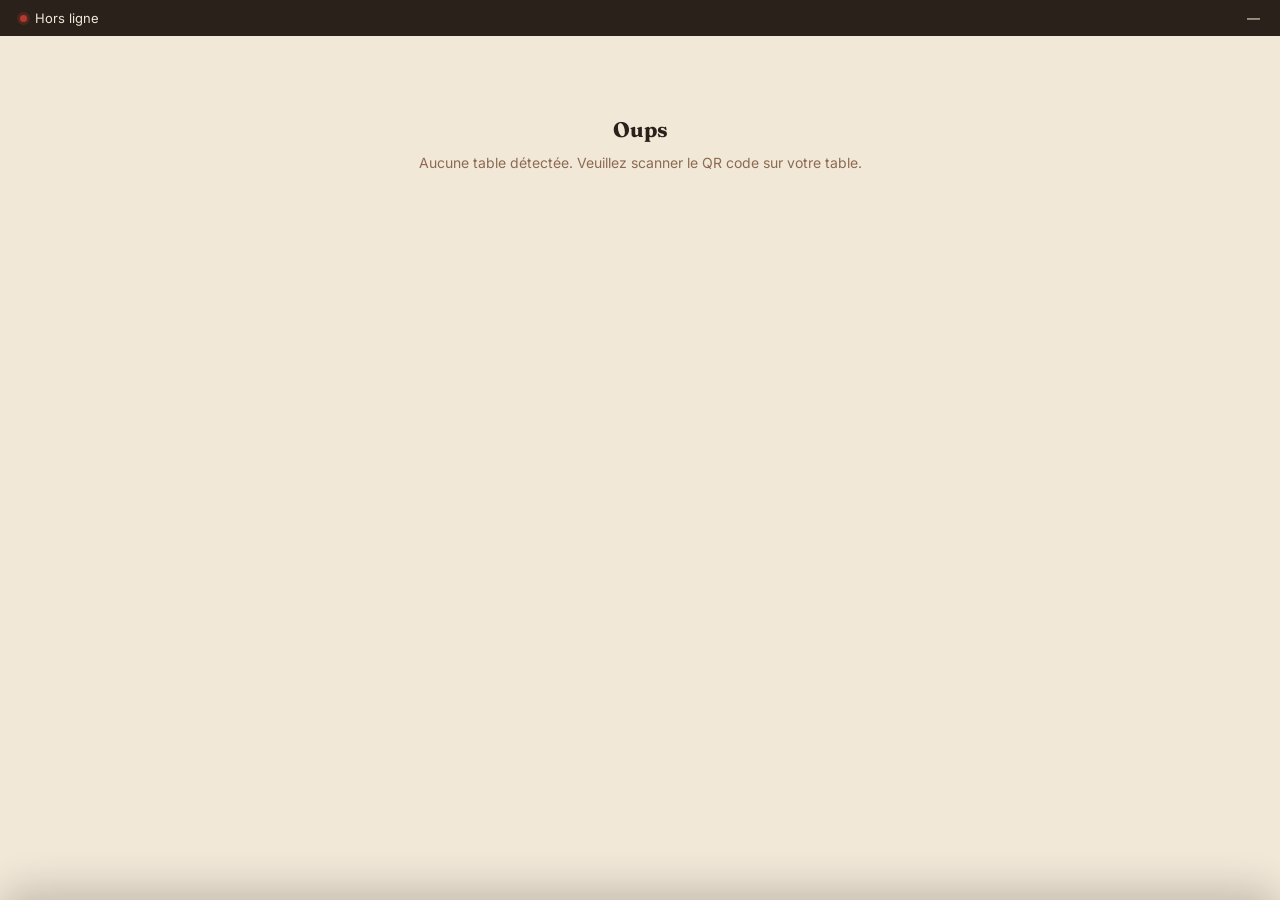
<file: crm-restoqr/public/client/index.html>
<!DOCTYPE html>
<html lang="fr">
<head>
<meta charset="UTF-8">
<meta name="viewport" content="width=device-width, initial-scale=1.0, maximum-scale=1.0">
<title>Menu — Scannez, commandez</title>
<link rel="preconnect" href="https://fonts.googleapis.com">
<link rel="preconnect" href="https://fonts.gstatic.com" crossorigin>
<link href="https://fonts.googleapis.com/css2?family=Fraunces:opsz,wght@9..144,300;9..144,500;9..144,600;9..144,700&family=Inter:wght@400;500;600;700&display=swap" rel="stylesheet">
<style>
  :root{
    --semolina: #F2E8D8; --paprika: #C1502E; --olive: #5B6B3F;
    --char: #2A211B; --clay: #8C6A52; --line: rgba(42,33,27,0.12);
    --cream-card: #FBF6EC;
  }
  *{box-sizing:border-box; margin:0; padding:0;}
  body{ background:var(--semolina); color:var(--char); font-family:'Inter',sans-serif;
    -webkit-font-smoothing:antialiased; padding-bottom:96px; min-height:100vh; }

  .table-bar{ position:sticky; top:0; z-index:30; background:var(--char); color:var(--semolina);
    padding:10px 20px; display:flex; align-items:center; justify-content:space-between; font-size:13px; }
  .table-bar .tag{ display:flex; align-items:center; gap:8px; }
  .table-bar .dot{ width:7px; height:7px; border-radius:50%; background:#7FA66B; box-shadow:0 0 0 3px rgba(127,166,107,0.25); }
  .table-bar .dot.off{ background:#B33A2E; box-shadow:0 0 0 3px rgba(179,58,46,0.25); }

  .hero{ padding:34px 24px 22px; }
  .hero .eyebrow{ font-size:12px; text-transform:uppercase; letter-spacing:0.16em; color:var(--clay); font-weight:600; margin-bottom:10px; }
  .hero h1{ font-family:'Fraunces',serif; font-weight:600; font-size:36px; line-height:1.05; }
  .hero h1 em{ font-style:italic; font-weight:300; color:var(--paprika); }

  .state-screen{ padding:80px 30px; text-align:center; }
  .state-screen .spinner{ width:36px; height:36px; border:3px solid var(--line); border-top-color:var(--paprika);
    border-radius:50%; margin:0 auto 20px; animation:spin 0.8s linear infinite; }
  @keyframes spin{ to{ transform:rotate(360deg); } }
  .state-screen p{ color:var(--clay); font-size:14px; line-height:1.6; }
  .state-screen.error h2{ font-family:'Fraunces',serif; font-size:21px; margin-bottom:10px; }

  .cat-nav{ position:sticky; top:41px; z-index:25; background:var(--semolina); border-bottom:1px solid var(--line);
    padding:14px 24px; display:flex; gap:10px; overflow-x:auto; scrollbar-width:none; }
  .cat-nav::-webkit-scrollbar{ display:none; }
  .cat-pill{ flex:0 0 auto; padding:8px 16px; border-radius:100px; font-size:13.5px; font-weight:600;
    white-space:nowrap; background:transparent; color:var(--char); opacity:0.55; border:1px solid var(--line); cursor:pointer; }
  .cat-pill.active{ background:var(--char); color:var(--semolina); opacity:1; border-color:var(--char); }

  .menu{ padding:8px 20px 20px; }
  .section-title{ font-family:'Fraunces',serif; font-size:22px; font-weight:600; margin:30px 4px 4px;
    display:flex; align-items:baseline; gap:10px; }
  .section-title .count{ font-family:'Inter',sans-serif; font-size:12px; font-weight:600; color:var(--clay); opacity:0.7; }

  .dish{ display:flex; gap:14px; padding:16px 4px; border-bottom:1px solid var(--line); }
  .dish:last-child{ border-bottom:none; }
  .dish-photo{ width:78px; height:78px; border-radius:14px; flex:0 0 78px; background-size:cover; background-position:center; }
  .dish-photo.unavailable{ filter:grayscale(0.8) brightness(0.85); opacity:0.5; }
  .dish-info{ flex:1; display:flex; flex-direction:column; justify-content:center; min-width:0; }
  .dish-name{ font-size:15.5px; font-weight:700; margin-bottom:3px; }
  .dish-desc{ font-size:12.5px; color:var(--char); opacity:0.55; line-height:1.4; margin-bottom:8px;
    display:-webkit-box; -webkit-line-clamp:2; -webkit-box-orient:vertical; overflow:hidden; }
  .dish-foot{ display:flex; align-items:center; justify-content:space-between; }
  .dish-price{ font-family:'Fraunces',serif; font-weight:600; font-size:15px; color:var(--paprika); }
  .badge-out{ font-size:10.5px; font-weight:700; text-transform:uppercase; letter-spacing:0.05em; color:var(--clay);
    background:rgba(140,106,82,0.12); padding:3px 9px; border-radius:6px; }

  .qty-control{ display:flex; align-items:center; gap:10px; background:var(--char); border-radius:100px; padding:4px; }
  .qty-btn{ width:26px; height:26px; border-radius:50%; border:none; background:var(--semolina); color:var(--char);
    font-size:15px; font-weight:700; display:flex; align-items:center; justify-content:center; cursor:pointer; line-height:1; }
  .qty-num{ color:var(--semolina); font-size:13.5px; font-weight:700; min-width:14px; text-align:center; }
  .add-btn{ background:var(--char); color:var(--semolina); border:none; width:34px; height:34px; border-radius:50%;
    font-size:18px; font-weight:600; cursor:pointer; display:flex; align-items:center; justify-content:center; }

  .cart-bar{ position:fixed; left:16px; right:16px; bottom:16px; z-index:40; background:var(--paprika); border-radius:18px;
    padding:14px 18px; display:flex; align-items:center; justify-content:space-between; box-shadow:0 12px 28px rgba(193,80,46,0.35);
    transform:translateY(120%); opacity:0; transition:transform 0.35s cubic-bezier(.2,.9,.25,1), opacity 0.3s ease; cursor:pointer; }
  .cart-bar.visible{ transform:translateY(0); opacity:1; }
  .cart-bar .left{ display:flex; align-items:center; gap:12px; color:#fff; }
  .cart-count{ background:rgba(255,255,255,0.22); width:28px; height:28px; border-radius:50%;
    display:flex; align-items:center; justify-content:center; font-size:13px; font-weight:700; }
  .cart-bar .total{ font-family:'Fraunces',serif; font-size:17px; font-weight:600; color:#fff; }

  .overlay{ position:fixed; inset:0; background:rgba(20,15,11,0.5); z-index:50; opacity:0; pointer-events:none; transition:opacity 0.3s ease; }
  .overlay.open{ opacity:1; pointer-events:auto; }

  .drawer{ position:fixed; left:0; right:0; bottom:0; z-index:60; background:var(--cream-card); border-radius:24px 24px 0 0;
    max-height:84vh; display:flex; flex-direction:column; transform:translateY(100%); transition:transform 0.4s cubic-bezier(.2,.9,.2,1);
    box-shadow:0 -10px 40px rgba(0,0,0,0.2); }
  .drawer.open{ transform:translateY(0); }
  .drawer-handle{ width:36px; height:4px; background:var(--line); border-radius:10px; margin:12px auto 4px; }
  .drawer-head{ padding:14px 22px 16px; display:flex; align-items:center; justify-content:space-between; border-bottom:1px solid var(--line); }
  .drawer-head h2{ font-family:'Fraunces',serif; font-size:21px; font-weight:600; }
  .drawer-close{ width:30px; height:30px; border-radius:50%; border:none; background:var(--line); color:var(--char); font-size:16px; cursor:pointer; }
  .drawer-body{ flex:1; overflow-y:auto; padding:6px 22px; }
  .cart-item{ display:flex; align-items:center; gap:12px; padding:14px 0; border-bottom:1px solid var(--line); }
  .cart-item-name{ font-size:14.5px; font-weight:700; margin-bottom:2px; }
  .cart-item-note input{ width:100%; border:none; background:transparent; font-size:12px; font-family:'Inter',sans-serif;
    color:var(--char); padding:4px 0; border-bottom:1px dashed var(--line); }
  .cart-item-note input::placeholder{ color:var(--clay); opacity:0.6; }
  .cart-item-price{ font-family:'Fraunces',serif; font-weight:600; font-size:14px; color:var(--paprika); white-space:nowrap; }
  .empty-cart{ text-align:center; padding:60px 20px; color:var(--clay); }
  .empty-cart .icon{ font-size:34px; margin-bottom:10px; display:block; }

  .global-note{ padding:14px 0 6px; }
  .global-note label{ font-size:12px; font-weight:700; color:var(--clay); text-transform:uppercase; letter-spacing:0.04em; }
  .global-note input{ width:100%; margin-top:8px; padding:10px 12px; border-radius:10px; border:1px solid var(--line);
    background:#fff; font-family:'Inter',sans-serif; font-size:13.5px; }

  .drawer-foot{ padding:18px 22px 26px; border-top:1px solid var(--line); background:var(--cream-card); }
  .total-row{ display:flex; justify-content:space-between; align-items:baseline; margin-bottom:14px; }
  .total-row .label{ font-size:13.5px; color:var(--char); opacity:0.6; font-weight:600; }
  .total-row .amount{ font-family:'Fraunces',serif; font-size:24px; font-weight:600; }
  .submit-btn{ width:100%; background:var(--char); color:var(--semolina); border:none; padding:16px; border-radius:14px;
    font-size:15px; font-weight:700; cursor:pointer; display:flex; align-items:center; justify-content:center; gap:8px; }
  .submit-btn:disabled{ opacity:0.4; cursor:not-allowed; }
  .submit-btn .spin{ width:16px; height:16px; border:2px solid rgba(242,232,216,0.3); border-top-color:var(--semolina);
    border-radius:50%; animation:spin 0.7s linear infinite; }
  .form-error{ color:var(--paprika); font-size:12.5px; font-weight:600; margin-top:10px; text-align:center; }

  .confirm-screen{ position:fixed; inset:0; background:var(--char); z-index:80; display:flex; flex-direction:column;
    align-items:center; justify-content:center; text-align:center; padding:40px; opacity:0; pointer-events:none; transition:opacity 0.4s ease; }
  .confirm-screen.show{ opacity:1; pointer-events:auto; }
  .confirm-mark{ width:74px; height:74px; border-radius:50%; background:var(--olive); display:flex; align-items:center;
    justify-content:center; margin-bottom:26px; animation:pop 0.5s cubic-bezier(.2,1.4,.4,1) 0.1s both; }
  @keyframes pop{ 0%{ transform:scale(0); } 100%{ transform:scale(1); } }
  .confirm-screen h2{ font-family:'Fraunces',serif; color:var(--semolina); font-size:26px; font-weight:600; margin-bottom:10px; }
  .confirm-screen p{ color:var(--semolina); opacity:0.6; font-size:14px; line-height:1.6; max-width:30ch; }
  .confirm-meta{ margin-top:30px; display:flex; gap:24px; }
  .confirm-meta div{ text-align:center; }
  .confirm-meta .v{ font-family:'Fraunces',serif; color:var(--semolina); font-size:19px; font-weight:600; }
  .confirm-meta .k{ color:var(--clay); font-size:10.5px; text-transform:uppercase; letter-spacing:0.08em; margin-top:2px; }
  .confirm-close{ margin-top:36px; background:transparent; border:1px solid rgba(242,232,216,0.25); color:var(--semolina);
    padding:12px 28px; border-radius:100px; font-size:13px; font-weight:600; cursor:pointer; }
</style>
</head>
<body>

  <div class="table-bar">
    <div class="tag"><span class="dot" id="connDot"></span> <span id="connLabel">Connexion…</span></div>
    <div id="restoName">—</div>
  </div>

  <div id="loadingState" class="state-screen">
    <div class="spinner"></div>
    <p>Chargement du menu…</p>
  </div>

  <div id="errorState" class="state-screen error" style="display:none;">
    <h2>Oups</h2>
    <p id="errorMsg">Une erreur est survenue.</p>
  </div>

  <div id="appContent" style="display:none;">
    <div class="hero">
      <div class="eyebrow">Carte du jour</div>
      <h1>Composez<br><em>votre repas</em></h1>
    </div>
    <div class="cat-nav" id="catNav"></div>
    <div class="menu" id="menu"></div>
  </div>

  <div class="cart-bar" id="cartBar">
    <div class="left">
      <div class="cart-count" id="cartCount">0</div>
      <div class="label">Voir la commande</div>
    </div>
    <div class="total" id="cartTotal">0,000 DT</div>
  </div>

  <div class="overlay" id="overlay"></div>

  <div class="drawer" id="drawer">
    <div class="drawer-handle"></div>
    <div class="drawer-head">
      <h2>Votre commande</h2>
      <button class="drawer-close" id="drawerClose">✕</button>
    </div>
    <div class="drawer-body" id="drawerBody"></div>
    <div class="drawer-foot">
      <div class="global-note">
        <label>Note pour le serveur (optionnel)</label>
        <input type="text" id="globalNote" placeholder="Ex : table près de la fenêtre, allergies...">
      </div>
      <div class="total-row">
        <span class="label">Total</span>
        <span class="amount" id="drawerTotal">0,000 DT</span>
      </div>
      <button class="submit-btn" id="submitBtn">Envoyer ma commande →</button>
      <div class="form-error" id="formError" style="display:none;"></div>
    </div>
  </div>

  <div class="confirm-screen" id="confirmScreen">
    <div class="confirm-mark">
      <svg viewBox="0 0 24 24" fill="none" width="32" height="32"><path d="M5 13l4 4L19 7" stroke="#F2E8D8" stroke-width="2.5" stroke-linecap="round" stroke-linejoin="round"/></svg>
    </div>
    <h2>Commande envoyée</h2>
    <p>Votre serveur a été notifié et arrive pour confirmer votre commande.</p>
    <div class="confirm-meta">
      <div><div class="v" id="confirmCount">0</div><div class="k">Articles</div></div>
      <div><div class="v" id="confirmTotal">0,000</div><div class="k">Total DT</div></div>
      <div><div class="v" id="confirmCode">—</div><div class="k">N° commande</div></div>
    </div>
    <button class="confirm-close" id="confirmClose">Retour au menu</button>
  </div>

<script>
// ---------- CONFIG ----------
const API_BASE = '/api'; // adapter si l'app est servie depuis un sous-dossier
function esc(s){const d=document.createElement('div');d.textContent=String(s??'');return d.innerHTML;}

// Récupère le qr_token depuis l'URL : ?t=xxxx
const params = new URLSearchParams(window.location.search);
const QR_TOKEN = params.get('t');

let MENU = [];
let DEVISE = 'DT';
const cart = {}; // { itemId: { item, qty, note } }

function fmt(n){ return n.toFixed(3).replace('.', ',') + ' ' + DEVISE; }

// ---------- CHARGEMENT INITIAL ----------
async function loadMenu(){
  if(!QR_TOKEN){
    showError("Aucune table détectée. Veuillez scanner le QR code sur votre table.");
    return;
  }
  try{
    const res = await fetch(`${API_BASE}/menu.php?t=${encodeURIComponent(QR_TOKEN)}`);
    const data = await res.json();
    if(!data.success){
      showError(data.error || "Impossible de charger le menu.");
      return;
    }
    MENU = data.menu;
    DEVISE = data.restaurant.devise || 'DT';
    document.getElementById('restoName').textContent = data.restaurant.nom + ' · Table ' + data.table.numero;
    document.getElementById('connDot').classList.remove('off');
    document.getElementById('connLabel').textContent = 'Connecté · Table ' + data.table.numero;

    document.getElementById('loadingState').style.display = 'none';
    document.getElementById('appContent').style.display = 'block';

    renderCatNav();
    renderMenu();
  }catch(e){
    showError("Connexion au serveur impossible. Vérifiez votre connexion internet.");
  }
}

function showError(msg){
  document.getElementById('loadingState').style.display = 'none';
  document.getElementById('errorState').style.display = 'block';
  document.getElementById('errorMsg').textContent = msg;
  document.getElementById('connDot').classList.add('off');
  document.getElementById('connLabel').textContent = 'Hors ligne';
}

// ---------- RENDU MENU ----------
function renderCatNav(){
  const nav = document.getElementById('catNav');
  nav.innerHTML = MENU.map((sec, i) =>
    `<button class="cat-pill ${i===0?'active':''}" data-cat="${sec.id}">${sec.nom}</button>`
  ).join('');
  nav.querySelectorAll('.cat-pill').forEach(pill => {
    pill.addEventListener('click', () => {
      document.querySelectorAll('.cat-pill').forEach(p => p.classList.remove('active'));
      pill.classList.add('active');
      document.getElementById('sec-' + pill.dataset.cat).scrollIntoView({ behavior:'smooth', block:'start' });
    });
  });
}

function renderMenu(){
  const menu = document.getElementById('menu');
  menu.innerHTML = MENU.map(sec => `
    <div id="sec-${sec.id}">
      <div class="section-title">${sec.nom} <span class="count">${sec.items.length} plats</span></div>
      ${sec.items.map(item => dishHTML(item)).join('')}
    </div>
  `).join('');
  MENU.forEach(sec => sec.items.forEach(item => { if(item.disponible) renderQtyZone(item); }));
}

function dishHTML(item){
  return `
    <div class="dish" data-id="${item.id}">
      <div class="dish-photo ${!item.disponible ? 'unavailable' : ''}" style="background-image:url('${item.photo || ''}')"></div>
      <div class="dish-info">
        <div class="dish-name">${esc(item.nom)}</div>
        <div class="dish-desc">${esc(item.description || '')}</div>
        <div class="dish-foot">
          <div class="dish-price">${fmt(item.prix)}</div>
          ${item.disponible ? `<div class="qty-zone" id="qty-zone-${item.id}"></div>` : `<span class="badge-out">Indisponible</span>`}
        </div>
      </div>
    </div>
  `;
}

function renderQtyZone(item){
  const zone = document.getElementById('qty-zone-' + item.id);
  if(!zone) return;
  const qty = cart[item.id] ? cart[item.id].qty : 0;
  if(qty === 0){
    zone.innerHTML = `<button class="add-btn" aria-label="Ajouter">+</button>`;
    zone.querySelector('.add-btn').addEventListener('click', () => updateQty(item, 1));
  } else {
    zone.innerHTML = `
      <div class="qty-control">
        <button class="qty-btn" data-action="minus">−</button>
        <span class="qty-num">${qty}</span>
        <button class="qty-btn" data-action="plus">+</button>
      </div>`;
    zone.querySelector('[data-action="minus"]').addEventListener('click', () => updateQty(item, -1));
    zone.querySelector('[data-action="plus"]').addEventListener('click', () => updateQty(item, 1));
  }
}

function updateQty(item, delta){
  if(!cart[item.id]) cart[item.id] = { item, qty:0, note:'' };
  cart[item.id].qty += delta;
  if(cart[item.id].qty <= 0) delete cart[item.id];
  renderQtyZone(item);
  renderCartBar();
}

function cartStats(){
  let count = 0, total = 0;
  Object.values(cart).forEach(c => { count += c.qty; total += c.qty * c.item.prix; });
  return { count, total };
}

function renderCartBar(){
  const { count, total } = cartStats();
  document.getElementById('cartCount').textContent = count;
  document.getElementById('cartTotal').textContent = fmt(total);
  document.getElementById('cartBar').classList.toggle('visible', count > 0);
}

function renderDrawer(){
  const body = document.getElementById('drawerBody');
  const entries = Object.values(cart);
  if(entries.length === 0){
    body.innerHTML = `<div class="empty-cart"><span class="icon">🍽️</span><p>Votre commande est vide.</p></div>`;
  } else {
    body.innerHTML = entries.map(c => `
      <div class="cart-item">
        <div class="qty-control" style="flex:0 0 auto;">
          <button class="qty-btn" data-action="minus" data-id="${c.item.id}">−</button>
          <span class="qty-num">${c.qty}</span>
          <button class="qty-btn" data-action="plus" data-id="${c.item.id}">+</button>
        </div>
        <div style="flex:1;">
          <div class="cart-item-name">${esc(c.item.nom)}</div>
          <div class="cart-item-note">
            <input type="text" placeholder="Note (ex : sans oignon)" value="${esc(c.note)}" data-note="${c.item.id}">
          </div>
        </div>
        <div class="cart-item-price">${fmt(c.qty * c.item.prix)}</div>
      </div>
    `).join('');
    body.querySelectorAll('[data-action]').forEach(btn => {
      btn.addEventListener('click', () => {
        const id = Number(btn.dataset.id);
        updateQty(cart[id].item, btn.dataset.action === 'plus' ? 1 : -1);
        renderDrawer();
      });
    });
    body.querySelectorAll('[data-note]').forEach(input => {
      input.addEventListener('input', () => { cart[Number(input.dataset.note)].note = input.value; });
    });
  }
  const { total, count } = cartStats();
  document.getElementById('drawerTotal').textContent = fmt(total);
  document.getElementById('submitBtn').disabled = count === 0;
}

// ---------- DRAWER OPEN/CLOSE ----------
const drawer = document.getElementById('drawer');
const overlay = document.getElementById('overlay');
function openDrawer(){ renderDrawer(); drawer.classList.add('open'); overlay.classList.add('open'); }
function closeDrawer(){ drawer.classList.remove('open'); overlay.classList.remove('open'); }
document.getElementById('cartBar').addEventListener('click', openDrawer);
document.getElementById('drawerClose').addEventListener('click', closeDrawer);
overlay.addEventListener('click', closeDrawer);

// ---------- SUBMIT ORDER (vrai appel API) ----------
document.getElementById('submitBtn').addEventListener('click', async () => {
  const { count, total } = cartStats();
  if(count === 0) return;

  const btn = document.getElementById('submitBtn');
  const errEl = document.getElementById('formError');
  errEl.style.display = 'none';
  btn.disabled = true;
  btn.innerHTML = '<span class="spin"></span> Envoi en cours…';

  const items = Object.values(cart).map(c => ({
    article_id: c.item.id,
    quantite: c.qty,
    note: c.note || undefined,
  }));
  const noteGlobale = document.getElementById('globalNote').value.trim();

  try{
    const res = await fetch(`${API_BASE}/commande_create.php`, {
      method: 'POST',
      headers: { 'Content-Type': 'application/json' },
      body: JSON.stringify({ qr_token: QR_TOKEN, items, note_globale: noteGlobale || undefined }),
    });
    const data = await res.json();

    if(!data.success){
      errEl.textContent = data.error || "Impossible d'envoyer la commande.";
      errEl.style.display = 'block';
      btn.disabled = false;
      btn.innerHTML = 'Envoyer ma commande →';
      return;
    }

    document.getElementById('confirmCount').textContent = data.commande.items_count;
    document.getElementById('confirmTotal').textContent = data.commande.total.toFixed(3).replace('.', ',');
    document.getElementById('confirmCode').textContent = '#' + data.commande.code;

    closeDrawer();
    setTimeout(() => document.getElementById('confirmScreen').classList.add('show'), 200);

  }catch(e){
    errEl.textContent = "Connexion impossible. Vérifiez votre connexion internet et réessayez.";
    errEl.style.display = 'block';
    btn.disabled = false;
    btn.innerHTML = 'Envoyer la commande en cuisine →';
  }
});

document.getElementById('confirmClose').addEventListener('click', () => {
  document.getElementById('confirmScreen').classList.remove('show');
  Object.keys(cart).forEach(k => delete cart[k]);
  document.getElementById('globalNote').value = '';
  document.getElementById('submitBtn').innerHTML = 'Envoyer ma commande →';
  document.getElementById('submitBtn').disabled = true;
  renderMenu();
  renderCartBar();
});

// ---------- INIT ----------
loadMenu();
</script>
</body>
</html>
</file>
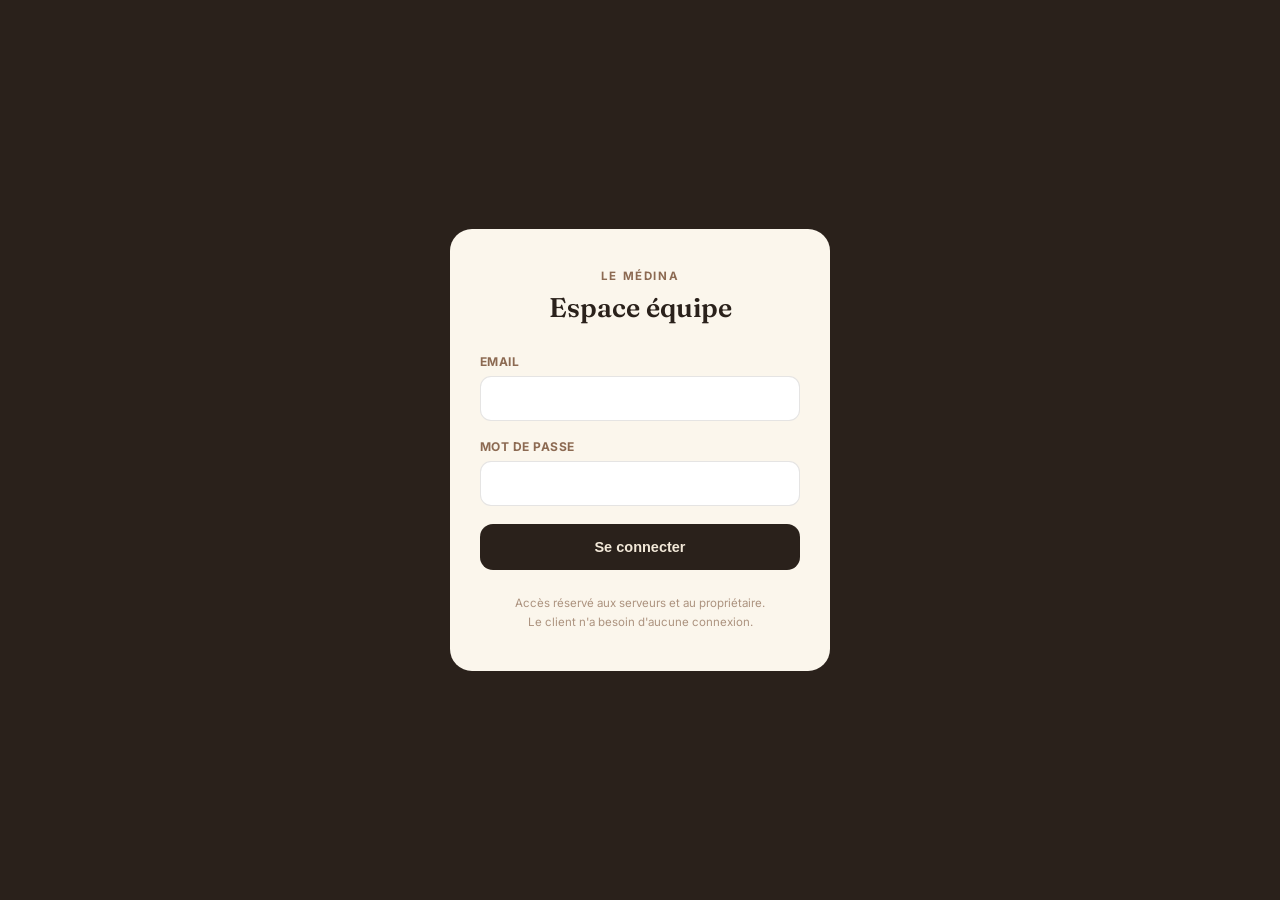
<file: crm-restoqr/public/proprietaire/index.html>
<!DOCTYPE html>
<html lang="fr">
<head>
<meta charset="UTF-8">
<meta name="viewport" content="width=device-width, initial-scale=1.0">
<title>Tableau de bord — Le Médina</title>
<link rel="preconnect" href="https://fonts.googleapis.com">
<link href="https://fonts.googleapis.com/css2?family=Fraunces:opsz,wght@9..144,400;9..144,500;9..144,600;9..144,700&family=Inter:wght@400;500;600;700;800&family=DM+Mono:wght@400;500&display=swap" rel="stylesheet">
<style>
  :root{
    --semolina:#F2E8D8; --paprika:#C1502E; --olive:#5B6B3F; --char:#2A211B; --clay:#8C6A52;
    --line:rgba(42,33,27,0.1); --cream-card:#FBF6EC; --warn:#C18A2E; --danger:#B33A2E; --info:#3D6B8C;
  }
  *{box-sizing:border-box; margin:0; padding:0;}
  body{ background:#EDE3D1; color:var(--char); font-family:'Inter',sans-serif; -webkit-font-smoothing:antialiased; padding-bottom:40px; }
  .mono{ font-family:'DM Mono', monospace; }

  .topbar{ position:sticky; top:0; z-index:40; background:var(--char); color:var(--semolina); padding:16px 22px;
    display:flex; align-items:center; justify-content:space-between; }
  .topbar h1{ font-family:'Fraunces',serif; font-size:18px; font-weight:600; }
  .topbar .sub{ font-size:11px; opacity:0.5; margin-top:2px; }
  .topbar .right{ display:flex; align-items:center; gap:14px; }
  .logout-btn{ background:rgba(242,232,216,0.1); border:none; color:var(--semolina); font-size:11px; font-weight:700;
    padding:7px 12px; border-radius:8px; cursor:pointer; opacity:0.7; }

  .period-tabs{ display:flex; gap:8px; padding:16px 22px 4px; }
  .ptab{ padding:8px 16px; border-radius:100px; font-size:12.5px; font-weight:700; background:var(--cream-card);
    border:1px solid var(--line); color:var(--char); opacity:0.55; cursor:pointer; }
  .ptab.active{ opacity:1; background:var(--char); color:var(--semolina); border-color:var(--char); }

  .wrap{ padding:14px 22px 30px; max-width:1100px; margin:0 auto; }

  /* ---------- ALERTES ---------- */
  .alerts{ display:flex; flex-direction:column; gap:8px; margin-bottom:20px; }
  .alert{ padding:12px 14px; border-radius:12px; font-size:12.5px; font-weight:600; display:flex; align-items:center; gap:10px; }
  .alert.haute{ background:rgba(179,58,46,0.12); color:var(--danger); border:1px solid rgba(179,58,46,0.2); }
  .alert.moyenne{ background:rgba(193,138,46,0.12); color:var(--warn); border:1px solid rgba(193,138,46,0.2); }
  .alert .ic{ font-size:15px; }

  /* ---------- KPI GRID ---------- */
  .kpi-grid{ display:grid; grid-template-columns:repeat(2,1fr); gap:12px; margin-bottom:22px; }
  .kpi-card{ background:var(--cream-card); border-radius:16px; padding:18px; border:1px solid var(--line); }
  .kpi-card .label{ font-size:11px; text-transform:uppercase; letter-spacing:0.05em; color:var(--clay); font-weight:700; margin-bottom:8px; }
  .kpi-card .value{ font-family:'Fraunces',serif; font-size:24px; font-weight:600; line-height:1.15; word-break:break-word; }
  .kpi-card .delta{ font-size:11.5px; font-weight:700; margin-top:6px; display:inline-flex; align-items:center; gap:3px; }
  .delta.up{ color:var(--olive); }
  .delta.down{ color:var(--danger); }
  .delta.flat{ color:var(--clay); }

  /* ---------- SECTIONS ---------- */
  .section{ background:var(--cream-card); border-radius:18px; padding:20px; border:1px solid var(--line); margin-bottom:16px; }
  .section-head{ display:flex; align-items:center; justify-content:space-between; margin-bottom:16px; }
  .section-head h2{ font-family:'Fraunces',serif; font-size:17px; font-weight:600; }
  .section-head .meta{ font-size:11px; color:var(--clay); }

  /* ---------- TOP ARTICLES ---------- */
  .top-row{ display:flex; align-items:center; gap:12px; padding:10px 0; border-bottom:1px solid var(--line); }
  .top-row:last-child{ border-bottom:none; }
  .top-rank{ width:22px; height:22px; border-radius:50%; background:var(--char); color:var(--semolina); font-size:10.5px;
    font-weight:700; display:flex; align-items:center; justify-content:center; flex:0 0 auto; }
  .top-name{ flex:1; font-size:13.5px; font-weight:700; }
  .top-bar-bg{ flex:1; height:6px; background:var(--line); border-radius:4px; overflow:hidden; margin:0 10px; }
  .top-bar-fill{ height:100%; background:var(--paprika); border-radius:4px; }
  .top-qty{ font-size:12px; color:var(--clay); font-weight:700; min-width:50px; text-align:right; }

  /* ---------- HEURES DE POINTE (mini bar chart CSS) ---------- */
  .hours-chart{ display:flex; align-items:flex-end; gap:3px; height:120px; padding-top:10px; }
  .hour-bar{ flex:1; display:flex; flex-direction:column; align-items:center; justify-content:flex-end; height:100%; gap:4px; }
  .hour-bar .bar{ width:100%; background:var(--paprika); border-radius:4px 4px 0 0; min-height:2px; opacity:0.85; }
  .hour-bar.peak .bar{ opacity:1; background:var(--char); }
  .hour-bar .lbl{ font-size:9px; color:var(--clay); font-weight:600; }

  /* ---------- SERVEURS ---------- */
  .server-row{ display:flex; align-items:center; gap:12px; padding:12px 0; border-bottom:1px solid var(--line); }
  .server-row:last-child{ border-bottom:none; }
  .server-avatar{ width:34px; height:34px; border-radius:50%; background:var(--olive); color:#fff; font-size:12px;
    font-weight:700; display:flex; align-items:center; justify-content:center; flex:0 0 auto; }
  .server-info{ flex:1; }
  .server-name{ font-size:13.5px; font-weight:700; }
  .server-meta{ font-size:11px; color:var(--clay); margin-top:1px; }
  .server-ca{ font-family:'Fraunces',serif; font-weight:600; font-size:14.5px; }

  /* ---------- PREVISIONS ---------- */
  .forecast-box{ display:flex; gap:20px; align-items:center; }
  .forecast-figure{ text-align:center; }
  .forecast-figure .v{ font-family:'Fraunces',serif; font-size:24px; font-weight:600; color:var(--paprika); }
  .forecast-figure .k{ font-size:10.5px; color:var(--clay); text-transform:uppercase; letter-spacing:0.04em; margin-top:3px; }
  .forecast-note{ font-size:12px; color:var(--clay); line-height:1.5; flex:1; }

  /* ---------- EXPORT ---------- */
  .export-row{ display:flex; gap:10px; }
  .export-btn{ flex:1; background:var(--char); color:var(--semolina); border:none; padding:13px; border-radius:12px;
    font-size:13px; font-weight:700; cursor:pointer; display:flex; align-items:center; justify-content:center; gap:8px; }
  .export-btn.secondary{ background:transparent; border:1px solid var(--line); color:var(--char); }

  .empty-mini{ text-align:center; padding:24px; color:var(--clay); font-size:12.5px; }
  .loading-overlay{ text-align:center; padding:60px; color:var(--clay); }
  .spinner{ width:30px; height:30px; border:3px solid var(--line); border-top-color:var(--paprika); border-radius:50%;
    margin:0 auto 14px; animation:spin 0.8s linear infinite; }
  @keyframes spin{ to{ transform:rotate(360deg); } }

  @media (min-width:760px){
    .kpi-grid{ grid-template-columns:repeat(4,1fr); }
    .two-col{ display:grid; grid-template-columns:1.3fr 1fr; gap:16px; align-items:start; }
  }

  /* TABS */
  .main-tabs{display:flex;gap:4px;padding:10px 16px;overflow-x:auto;scrollbar-width:none;background:var(--char);border-bottom:1px solid rgba(255,255,255,0.07)}
  .main-tabs::-webkit-scrollbar{display:none}
  .mtab{flex:0 0 auto;padding:8px 14px;border-radius:100px;font-size:12.5px;font-weight:700;background:rgba(242,232,216,0.1);border:none;color:rgba(242,232,216,0.55);cursor:pointer;display:flex;align-items:center;gap:6px}
  .mtab.active{background:var(--semolina);color:var(--char)}

  /* MODAL BOTTOM SHEET */
  .modal-overlay{position:fixed;inset:0;background:rgba(20,15,11,0.55);z-index:100;display:flex;align-items:flex-end;opacity:0;pointer-events:none;transition:opacity .3s}
  .modal-overlay.open{opacity:1;pointer-events:auto}
  .modal-box{background:var(--cream-card);width:100%;border-radius:22px 22px 0 0;padding:24px 22px 36px;max-height:88vh;overflow-y:auto;transform:translateY(100%);transition:transform .38s cubic-bezier(.2,.9,.2,1)}
  .modal-overlay.open .modal-box{transform:translateY(0)}
  .modal-title{font-family:'Fraunces',serif;font-size:20px;font-weight:600;margin-bottom:20px}
  .form-field{margin-bottom:16px}
  .form-field label{font-size:11.5px;font-weight:700;color:var(--clay);text-transform:uppercase;letter-spacing:.04em;display:block;margin-bottom:7px}
  .form-field input,.form-field select,.form-field textarea{width:100%;padding:12px 13px;border-radius:11px;border:1px solid var(--line);background:#fff;font-family:'Inter',sans-serif;font-size:14px;color:var(--char)}
  .form-field input:focus,.form-field select:focus{outline:none;border-color:var(--paprika)}
  .btn-primary{width:100%;background:var(--char);color:var(--semolina);border:none;padding:15px;border-radius:13px;font-size:14.5px;font-weight:700;cursor:pointer;margin-top:4px}
  .btn-primary:disabled{opacity:.45}
  .btn-secondary{background:transparent;border:1px solid var(--line);color:var(--char);padding:9px 16px;border-radius:10px;font-size:13px;font-weight:700;cursor:pointer}
  .btn-danger{background:rgba(179,58,46,.1);border:1px solid rgba(179,58,46,.2);color:var(--danger);padding:7px 12px;border-radius:8px;font-size:12px;font-weight:700;cursor:pointer}
  .modal-err{color:var(--danger);font-size:12.5px;font-weight:600;margin-top:10px;text-align:center;display:none}

  /* LIVE TAB (recycler style serveur) */
  .live-tabs{display:flex;gap:8px;padding:12px 16px 8px;overflow-x:auto;scrollbar-width:none}
  .live-tabs::-webkit-scrollbar{display:none}
  .ltab{flex:0 0 auto;padding:8px 14px;border-radius:100px;font-size:12.5px;font-weight:700;background:var(--cream-card);border:1px solid var(--line);color:var(--char);opacity:.6;cursor:pointer;display:flex;align-items:center;gap:7px}
  .ltab.active{opacity:1;background:var(--char);color:var(--semolina);border-color:var(--char)}
  .ltab .n{background:rgba(0,0,0,.12);border-radius:100px;padding:1px 7px;font-size:11px}
  .ltab.active .n{background:rgba(242,232,216,.2)}
  .live-board{padding:4px 16px 20px;display:flex;flex-direction:column;gap:12px}
  .order-card{background:var(--cream-card);border-radius:16px;padding:14px 16px;border:1px solid var(--line);position:relative}
  .order-card.new{border-color:var(--paprika);box-shadow:0 0 0 1px var(--paprika),0 8px 20px rgba(193,80,46,.15);animation:pulse-border 1.8s ease-in-out infinite}
  @keyframes pulse-border{0%,100%{box-shadow:0 0 0 1px var(--paprika),0 8px 20px rgba(193,80,46,.15)}50%{box-shadow:0 0 0 4px rgba(193,80,46,.25),0 8px 24px rgba(193,80,46,.22)}}
  .order-top{display:flex;align-items:flex-start;justify-content:space-between;margin-bottom:10px}
  .order-table{font-family:'Fraunces',serif;font-size:19px;font-weight:700}
  .order-id{font-size:11px;color:var(--clay);font-weight:600;margin-top:1px}
  .order-zone{font-size:10.5px;color:var(--clay);font-weight:600;background:rgba(140,106,82,.1);padding:2px 7px;border-radius:5px;margin-top:2px;display:inline-block}
  .order-timer .t{font-size:13px;font-weight:800;padding:4px 9px;border-radius:8px;background:rgba(91,107,63,.14);color:var(--olive)}
  .order-timer .t.warn{background:rgba(193,138,46,.18);color:var(--warn)}
  .order-timer .t.danger{background:rgba(179,58,46,.16);color:var(--danger)}
  .order-items{margin:10px 0 12px;padding-top:10px;border-top:1px dashed var(--line)}
  .order-item{display:flex;justify-content:space-between;font-size:13.5px;padding:4px 0}
  .order-item .q{font-weight:800;color:var(--paprika);margin-right:8px}
  .order-note{font-size:11.5px;color:var(--clay);background:rgba(140,106,82,.1);padding:5px 9px;border-radius:8px;margin-top:6px;display:inline-block}
  .order-foot{display:flex;align-items:center;justify-content:space-between;gap:10px}
  .order-total{font-family:'Fraunces',serif;font-weight:700;font-size:16px}
  .order-action{flex:1;border:none;padding:11px 14px;border-radius:11px;font-size:13px;font-weight:700;cursor:pointer;display:flex;align-items:center;justify-content:center;gap:6px;max-width:220px}
  .order-action.to-prep{background:var(--char);color:var(--semolina)}
  .order-action.to-ready{background:var(--warn);color:#fff}
  .order-action.to-served{background:var(--olive);color:#fff}
  .order-action.done{background:transparent;color:var(--clay);opacity:.6;cursor:default}
  .order-action:disabled{opacity:.5;cursor:wait}
  .empty-state{text-align:center;padding:60px 24px;color:var(--clay)}
  .empty-state .icon{font-size:30px;display:block;margin-bottom:10px}

  /* MENU TAB */
  .menu-wrap{padding:16px}
  .cat-section{margin-bottom:24px}
  .cat-header{display:flex;align-items:center;justify-content:space-between;margin-bottom:12px;padding:10px 14px;background:var(--char);border-radius:12px;color:var(--semolina)}
  .cat-header h3{font-family:'Fraunces',serif;font-size:16px;font-weight:600}
  .cat-actions{display:flex;gap:8px}
  .article-card{background:var(--cream-card);border-radius:14px;padding:14px;border:1px solid var(--line);margin-bottom:10px;display:flex;gap:12px;align-items:center}
  .article-photo{width:56px;height:56px;border-radius:10px;background-size:cover;background-position:center;background-color:var(--line);flex:0 0 56px}
  .article-info{flex:1;min-width:0}
  .article-name{font-size:14.5px;font-weight:700;margin-bottom:3px}
  .article-price{font-family:'Fraunces',serif;font-size:14px;color:var(--paprika);font-weight:600}
  .article-desc{font-size:12px;color:var(--clay);margin-top:2px;overflow:hidden;text-overflow:ellipsis;white-space:nowrap}
  .article-actions{display:flex;flex-direction:column;gap:6px;align-items:flex-end}
  .toggle-dispo{padding:5px 10px;border-radius:7px;font-size:11.5px;font-weight:700;border:1px solid;cursor:pointer}
  .toggle-dispo.on{background:rgba(91,107,63,.1);color:var(--olive);border-color:rgba(91,107,63,.25)}
  .toggle-dispo.off{background:rgba(179,58,46,.1);color:var(--danger);border-color:rgba(179,58,46,.2)}
  .add-row{display:flex;justify-content:center;padding:8px 0}
  .add-btn-row{background:transparent;border:1.5px dashed var(--line);color:var(--clay);padding:10px 20px;border-radius:11px;font-size:13px;font-weight:700;cursor:pointer;width:100%}
  .add-btn-row:hover{border-color:var(--paprika);color:var(--paprika)}

  /* TABLES TAB */
  .tables-wrap{padding:16px}
  .zone-group{margin-bottom:24px}
  .zone-label{font-family:'Fraunces',serif;font-size:16px;font-weight:600;margin-bottom:12px;display:flex;align-items:center;justify-content:space-between}
  .table-grid{display:grid;grid-template-columns:repeat(auto-fill,minmax(150px,1fr));gap:10px}
  .table-card{background:var(--cream-card);border-radius:14px;padding:14px;border:1px solid var(--line);text-align:center}
  .table-num{font-family:'Fraunces',serif;font-size:26px;font-weight:700;color:var(--char)}
  .table-zone-label{font-size:10.5px;color:var(--clay);margin-top:2px}
  .table-qr-link{display:block;margin-top:8px;font-size:11px;color:var(--paprika);font-weight:600;cursor:pointer;background:none;border:none;padding:0;text-decoration:underline}
  .table-delete{display:block;width:100%;margin-top:8px}

  /* EQUIPE TAB */
  .equipe-wrap{padding:16px}
  .user-card{background:var(--cream-card);border-radius:14px;padding:14px 16px;border:1px solid var(--line);margin-bottom:10px;display:flex;align-items:center;gap:12px}
  .user-avatar{width:38px;height:38px;border-radius:50%;display:flex;align-items:center;justify-content:center;font-weight:700;font-size:13px;color:#fff;flex:0 0 38px}
  .user-avatar.prop{background:var(--paprika)}
  .user-avatar.serv{background:var(--olive)}
  .user-info{flex:1;min-width:0}
  .user-name{font-size:14.5px;font-weight:700}
  .user-meta{font-size:11.5px;color:var(--clay);margin-top:2px}
  .user-actions{display:flex;flex-direction:column;gap:6px;align-items:flex-end}
  .badge-actif{font-size:10.5px;font-weight:700;padding:3px 8px;border-radius:5px;background:rgba(91,107,63,.12);color:var(--olive)}
  .badge-inactif{font-size:10.5px;font-weight:700;padding:3px 8px;border-radius:5px;background:rgba(179,58,46,.1);color:var(--danger)}

  /* TOOLBAR BUTTONS */
  .tab-add-btn{display:flex;align-items:center;gap:8px;padding:10px 16px;background:var(--char);color:var(--semolina);border:none;border-radius:11px;font-size:13px;font-weight:700;cursor:pointer;margin:0 16px 16px}
  .toast{position:fixed;bottom:24px;left:50%;transform:translateX(-50%) translateY(20px);background:var(--danger);color:#fff;padding:10px 18px;border-radius:10px;font-size:13px;font-weight:700;opacity:0;transition:.3s;z-index:999;white-space:nowrap}

  @media(min-width:760px){
    .live-board{display:grid;grid-template-columns:repeat(3,1fr);gap:18px;padding:18px 24px}
    .table-grid{grid-template-columns:repeat(auto-fill,minmax(130px,1fr))}
  }
</style>
</head>
<body>

  <div class="topbar">
    <div>
      <h1>Le Médina</h1>
      <div class="sub" id="lastUpdate">Synchronisation…</div>
    </div>
    <div class="right">
      <button class="logout-btn" id="logoutBtn">Quitter</button>
    </div>
  </div>

  <nav class="main-tabs" id="mainTabs">
    <button class="mtab active" data-tab="stats">📊 Stats</button>
    <button class="mtab" data-tab="live">🔴 Live</button>
    <button class="mtab" data-tab="menu">🍽 Menu</button>
    <button class="mtab" data-tab="tables">📍 Tables</button>
    <button class="mtab" data-tab="equipe">👥 Équipe</button>
  </nav>

  <!-- TAB STATS -->
  <div id="tab-stats">
    <div class="period-tabs">
      <button class="ptab active" data-periode="jour">Aujourd'hui</button>
      <button class="ptab" data-periode="semaine">Cette semaine</button>
      <button class="ptab" data-periode="mois">Ce mois</button>
    </div>

    <div class="wrap" id="wrap">
      <div class="loading-overlay" id="loadingOverlay">
        <div class="spinner"></div>
        <p>Chargement des statistiques…</p>
      </div>

      <div id="content" style="display:none;">
        <div class="alerts" id="alerts"></div>

        <div class="kpi-grid" id="kpiGrid"></div>

        <div class="two-col">
          <div>
            <div class="section">
              <div class="section-head">
                <h2>Articles les plus vendus</h2>
                <span class="meta" id="topArticlesMeta"></span>
              </div>
              <div id="topArticles"></div>
            </div>

            <div class="section">
              <div class="section-head">
                <h2>Heures de pointe</h2>
                <span class="meta">Commandes par heure</span>
              </div>
              <div class="hours-chart" id="hoursChart"></div>
            </div>
          </div>

          <div>
            <div class="section">
              <div class="section-head"><h2>Performance équipe</h2></div>
              <div id="serverPerf"></div>
            </div>

            <div class="section">
              <div class="section-head"><h2>Prévision</h2></div>
              <div class="forecast-box" id="forecastBox"></div>
            </div>

            <div class="section">
              <div class="section-head"><h2>Export comptable</h2></div>
              <div class="export-row">
                <button class="export-btn" id="exportCsv">⬇ Export CSV</button>
                <button class="export-btn secondary" id="exportPrint">🖨 Imprimer</button>
              </div>
            </div>
          </div>
        </div>
      </div>
    </div>
  </div>

  <!-- TAB LIVE -->
  <div id="tab-live" style="display:none">
    <div class="live-tabs" id="liveTabs">
      <button class="ltab active" data-status="all">Toutes <span class="n" id="lAll">0</span></button>
      <button class="ltab" data-status="nouvelle">🔴 Nouvelles <span class="n" id="lNouvelle">0</span></button>
      <button class="ltab" data-status="en_cours">En prép. <span class="n" id="lEnCours">0</span></button>
      <button class="ltab" data-status="prete">Prêtes <span class="n" id="lPrete">0</span></button>
    </div>
    <div class="live-board" id="liveBoard"><div class="empty-state"><span class="icon">⏳</span><p>Chargement…</p></div></div>
  </div>

  <!-- TAB MENU -->
  <div id="tab-menu" style="display:none">
    <button class="tab-add-btn" id="btnAddCat">+ Nouvelle catégorie</button>
    <div class="menu-wrap" id="menuWrap"><div class="empty-state"><p>Chargement du menu…</p></div></div>
  </div>

  <!-- TAB TABLES -->
  <div id="tab-tables" style="display:none">
    <div style="display:flex;gap:8px;padding:0 16px 4px">
      <button class="tab-add-btn" id="btnAddTable" style="margin:16px 0 8px">+ Ajouter une table</button>
      <button class="tab-add-btn" id="btnAddZone" style="margin:16px 0 8px;background:transparent;border:1px solid var(--line);color:var(--char)">+ Nouvelle zone</button>
    </div>
    <div class="tables-wrap" id="tablesWrap"><div class="empty-state"><p>Chargement des tables…</p></div></div>
  </div>

  <!-- TAB EQUIPE -->
  <div id="tab-equipe" style="display:none">
    <button class="tab-add-btn" id="btnAddUser">+ Ajouter un membre</button>
    <div class="equipe-wrap" id="equipeWrap"><div class="empty-state"><p>Chargement de l'équipe…</p></div></div>
  </div>

  <!-- MODAL -->
  <div class="modal-overlay" id="modalOverlay">
    <div class="modal-box" id="modalBox">
      <div class="modal-title" id="modalTitle">—</div>
      <div id="modalContent"></div>
      <div class="modal-err" id="modalErr"></div>
    </div>
  </div>
  <div class="toast" id="toast"></div>

<script>
const API_BASE = '/api';
const REFRESH_INTERVAL_MS = 15000;

const TOKEN = localStorage.getItem('qrmenu_token');
const USER = JSON.parse(localStorage.getItem('qrmenu_user') || 'null');
if(!TOKEN || !USER || USER.role !== 'proprietaire'){
  window.location.href = '../login.html';
}

document.getElementById('logoutBtn').addEventListener('click', async () => {
  await fetch(`${API_BASE}/logout.php`, { method:'POST', headers:{ 'Authorization':'Bearer '+TOKEN } }).catch(()=>{});
  localStorage.removeItem('qrmenu_token');
  localStorage.removeItem('qrmenu_user');
  window.location.href = '../login.html';
});

let currentPeriode = 'jour';
let lastData = null;

function fmtMoney(n){ return n.toFixed(3).replace('.', ',') + ' DT'; }

// ========== STATS TAB ==========
async function loadStats(){
  try{
    const res = await fetch(`${API_BASE}/stats.php?periode=${currentPeriode}`, {
      headers: { 'Authorization': 'Bearer ' + TOKEN },
    });
    if(res.status === 401){
      localStorage.removeItem('qrmenu_token'); localStorage.removeItem('qrmenu_user');
      window.location.href = '../login.html';
      return;
    }
    const data = await res.json();
    if(!data.success) throw new Error(data.error);

    lastData = data;
    document.getElementById('loadingOverlay').style.display = 'none';
    document.getElementById('content').style.display = 'block';
    document.getElementById('lastUpdate').textContent = 'Mis à jour à ' + new Date().toLocaleTimeString('fr-FR', {hour:'2-digit',minute:'2-digit'});

    renderAlerts(data.alertes);
    renderKpis(data.kpis, currentPeriode);
    renderTopArticles(data.top_articles);
    renderHoursChart(data.par_heure);
    renderServerPerf(data.par_serveur);
    renderForecast(data.previsions);

  }catch(e){
    document.getElementById('lastUpdate').textContent = 'Synchronisation impossible — nouvel essai en cours…';
  }
}

function renderAlerts(alertes){
  const el = document.getElementById('alerts');
  if(!alertes || alertes.length === 0){ el.innerHTML = ''; return; }
  const icons = { retard:'⏱️', whatsapp:'📵', ca:'📉' };
  el.innerHTML = alertes.map(a => `
    <div class="alert ${a.gravite}"><span class="ic">${icons[a.type] || '⚠️'}</span> ${a.message}</div>
  `).join('');
}

function renderKpis(kpis, periode){
  const periodLabel = { jour:'vs hier', semaine:'vs sem. dernière', mois:'vs mois dernier' }[periode];
  let deltaHTML = '';
  if(kpis.ca_variation_pct !== null){
    const cls = kpis.ca_variation_pct > 0 ? 'up' : kpis.ca_variation_pct < 0 ? 'down' : 'flat';
    const arrow = kpis.ca_variation_pct > 0 ? '↑' : kpis.ca_variation_pct < 0 ? '↓' : '→';
    deltaHTML = `<div class="delta ${cls}">${arrow} ${Math.abs(kpis.ca_variation_pct)}% ${periodLabel}</div>`;
  } else {
    deltaHTML = `<div class="delta flat">Pas de données comparatives</div>`;
  }

  document.getElementById('kpiGrid').innerHTML = `
    <div class="kpi-card">
      <div class="label">Chiffre d'affaires</div>
      <div class="value">${fmtMoney(kpis.ca)}</div>
      ${deltaHTML}
    </div>
    <div class="kpi-card">
      <div class="label">Commandes</div>
      <div class="value">${kpis.nb_commandes}</div>
      <div class="delta flat">Période en cours</div>
    </div>
    <div class="kpi-card">
      <div class="label">Panier moyen</div>
      <div class="value">${fmtMoney(kpis.panier_moyen)}</div>
    </div>
    <div class="kpi-card">
      <div class="label">Prévision demain</div>
      <div class="value mono" style="font-size:21px;">${fmtMoney(lastData?.previsions?.projection_demain || 0)}</div>
    </div>
  `;
}

function renderTopArticles(items){
  const el = document.getElementById('topArticles');
  document.getElementById('topArticlesMeta').textContent = items.length ? `Top ${items.length}` : '';
  if(!items || items.length === 0){
    el.innerHTML = `<div class="empty-mini">Aucune vente sur cette période.</div>`;
    return;
  }
  const maxQty = Math.max(...items.map(i => i.quantite));
  el.innerHTML = items.map((it, i) => `
    <div class="top-row">
      <div class="top-rank">${i+1}</div>
      <div class="top-name">${it.nom}</div>
      <div class="top-bar-bg"><div class="top-bar-fill" style="width:${(it.quantite/maxQty*100).toFixed(0)}%"></div></div>
      <div class="top-qty">${it.quantite}× · ${fmtMoney(it.ca)}</div>
    </div>
  `).join('');
}

function renderHoursChart(parHeure){
  const el = document.getElementById('hoursChart');
  if(!parHeure || parHeure.length === 0){
    el.innerHTML = `<div class="empty-mini">Aucune commande sur cette période.</div>`;
    return;
  }
  const maxNb = Math.max(...parHeure.map(h => h.nb_commandes));
  const peakHeure = parHeure.find(h => h.nb_commandes === maxNb)?.heure;
  const hours = [];
  for(let h = 8; h <= 23; h++){
    const found = parHeure.find(x => x.heure === h);
    hours.push({ heure: h, nb_commandes: found ? found.nb_commandes : 0 });
  }
  const maxDisplay = Math.max(...hours.map(h => h.nb_commandes), 1);
  el.innerHTML = hours.map(h => `
    <div class="hour-bar ${h.heure === peakHeure ? 'peak' : ''}">
      <div class="bar" style="height:${h.nb_commandes > 0 ? Math.max((h.nb_commandes/maxDisplay*100), 8).toFixed(0) : 0}%"></div>
      <div class="lbl">${h.heure}h</div>
    </div>
  `).join('');
}

function renderServerPerf(serveurs){
  const el = document.getElementById('serverPerf');
  if(!serveurs || serveurs.length === 0){
    el.innerHTML = `<div class="empty-mini">Aucune donnée serveur sur cette période.</div>`;
    return;
  }
  el.innerHTML = serveurs.map(s => `
    <div class="server-row">
      <div class="server-avatar">${s.nom.split(' ').map(w=>w[0]).slice(0,2).join('').toUpperCase()}</div>
      <div class="server-info">
        <div class="server-name">${s.nom}</div>
        <div class="server-meta">${s.nb_commandes} commandes${s.temps_moyen_min ? ' · ' + s.temps_moyen_min + ' min en moy.' : ''}</div>
      </div>
      <div class="server-ca">${fmtMoney(s.ca)}</div>
    </div>
  `).join('');
}

function renderForecast(prev){
  document.getElementById('forecastBox').innerHTML = `
    <div class="forecast-figure">
      <div class="v">${fmtMoney(prev.ca_moyen_7j)}</div>
      <div class="k">Moy. 7 jours</div>
    </div>
    <div class="forecast-note">
      Basé sur la moyenne mobile des 7 derniers jours. Cette estimation s'affine automatiquement à mesure que l'historique de commandes grandit.
    </div>
  `;
}

document.getElementById('exportCsv').addEventListener('click', () => {
  if(!lastData) return;
  let csv = 'Métrique,Valeur\n';
  csv += `Chiffre d'affaires,${lastData.kpis.ca}\n`;
  csv += `Nombre de commandes,${lastData.kpis.nb_commandes}\n`;
  csv += `Panier moyen,${lastData.kpis.panier_moyen}\n\n`;
  csv += 'Article,Quantité,CA\n';
  lastData.top_articles.forEach(a => { csv += `${a.nom},${a.quantite},${a.ca}\n`; });
  csv += '\nServeur,Commandes,CA\n';
  lastData.par_serveur.forEach(s => { csv += `${s.nom},${s.nb_commandes},${s.ca}\n`; });

  const blob = new Blob(['﻿' + csv], { type: 'text/csv;charset=utf-8;' });
  const url = URL.createObjectURL(blob);
  const a = document.createElement('a');
  a.href = url;
  a.download = `lemedina-stats-${currentPeriode}-${new Date().toISOString().slice(0,10)}.csv`;
  a.click();
  URL.revokeObjectURL(url);
});

document.getElementById('exportPrint').addEventListener('click', () => window.print());

document.querySelectorAll('.ptab').forEach(tab => {
  tab.addEventListener('click', () => {
    document.querySelectorAll('.ptab').forEach(t => t.classList.remove('active'));
    tab.classList.add('active');
    currentPeriode = tab.dataset.periode;
    document.getElementById('loadingOverlay').style.display = 'block';
    document.getElementById('content').style.display = 'none';
    loadStats();
  });
});

// ========== TAB SWITCHING ==========
const TABS = ['stats','live','menu','tables','equipe'];
let liveOrders = [], liveFilter = 'all', livePollingInterval = null;

function switchTab(tab){
  TABS.forEach(t => {
    const el = document.getElementById('tab-'+t);
    if(el) el.style.display = t===tab ? '' : 'none';
  });
  document.querySelectorAll('.mtab').forEach(b => b.classList.toggle('active', b.dataset.tab===tab));
  if(tab !== 'live' && livePollingInterval){ clearInterval(livePollingInterval); livePollingInterval=null; }
  if(tab === 'live') startLivePolling();
  if(tab === 'menu') loadMenuTab();
  if(tab === 'tables') loadTablesTab();
  if(tab === 'equipe') loadEquipeTab();
}
document.querySelectorAll('.mtab').forEach(b => b.addEventListener('click', () => switchTab(b.dataset.tab)));

// ========== TOAST ==========
function showToast(msg, color='var(--danger)'){
  const t=document.getElementById('toast');
  t.textContent=msg; t.style.background=color;
  t.style.opacity='1'; t.style.transform='translateX(-50%) translateY(0)';
  setTimeout(()=>{t.style.opacity='0';t.style.transform='translateX(-50%) translateY(20px)'},3000);
}

// ========== MODAL HELPERS ==========
function openModal(title, html, onConfirm){
  document.getElementById('modalTitle').textContent=title;
  document.getElementById('modalContent').innerHTML=html;
  document.getElementById('modalErr').style.display='none';
  document.getElementById('modalOverlay').classList.add('open');
  if(onConfirm) document.getElementById('modalConfirmBtn')?.addEventListener('click', onConfirm);
}
function closeModal(){
  document.getElementById('modalOverlay').classList.remove('open');
}
document.getElementById('modalOverlay').addEventListener('click', e => { if(e.target===e.currentTarget) closeModal(); });

// ========== ESC + HELPERS ==========
function esc(s){const d=document.createElement('div');d.textContent=String(s??'');return d.innerHTML;}
function fmt(n){return Number(n).toFixed(3).replace('.',',')+' DT';}
function timeAgo(iso){const mins=Math.floor((Date.now()-new Date(iso).getTime())/60000);return mins<=0?"à l'instant":mins+' min';}
function timerClass(iso,statut){if(statut==='servie')return '';const mins=(Date.now()-new Date(iso).getTime())/60000;return mins>=15?'danger':mins>=8?'warn':'';}

// ========== LIVE TAB ==========
const LIVE_STATUS_FLOW={nouvelle:{next:'en_cours',label:'Prendre en charge',cls:'to-prep'},en_cours:{next:'prete',label:'Marquer prête',cls:'to-ready'},prete:{next:'servie',label:'Marquer servie',cls:'to-served'},servie:{next:null,label:'Servie ✓',cls:'done'}};

function startLivePolling(){
  fetchLiveOrders();
  livePollingInterval = setInterval(fetchLiveOrders, 4000);
}

async function fetchLiveOrders(){
  try{
    const res = await fetch(`${API_BASE}/commandes_list.php`,{headers:{'Authorization':'Bearer '+TOKEN}});
    if(res.status===401){localStorage.clear();window.location.href='../login.html';return;}
    const data = await res.json();
    if(!data.success) return;
    liveOrders = data.commandes;
    renderLive();
  }catch(e){}
}

function liveOrderCardHTML(o){
  const flow=LIVE_STATUS_FLOW[o.statut];
  const tCls=timerClass(o.created_at,o.statut);
  return `<div class="order-card ${o.statut==='nouvelle'?'new':''}" data-id="${o.id}">
    <div class="order-top">
      <div>
        <div class="order-table">Table ${esc(o.table)}</div>
        <div class="order-id">#${esc(o.code)}</div>
        ${o.zone?`<div class="order-zone">${esc(o.zone)}</div>`:''}
      </div>
      <div class="order-timer"><div class="t ${tCls}">${timeAgo(o.created_at)}</div></div>
    </div>
    <div class="order-items">
      ${o.items.map(it=>`<div class="order-item"><span><span class="q">${esc(it.quantite)}×</span>${esc(it.nom)}</span></div>${it.note?`<div class="order-note">📝 ${esc(it.note)}</div>`:''}`).join('')}
      ${o.note?`<div class="order-note">🗒️ ${esc(o.note)}</div>`:''}
    </div>
    <div class="order-foot">
      <div class="order-total">${fmt(o.total)}</div>
      ${flow.next?`<button class="order-action ${flow.cls}" data-next="${flow.next}" data-id="${o.id}">${flow.label}</button>`:`<button class="order-action done" disabled>${flow.label}</button>`}
    </div>
  </div>`;
}

function renderLive(){
  const board=document.getElementById('liveBoard');
  const counts={all:liveOrders.length,nouvelle:0,en_cours:0,prete:0,servie:0};
  liveOrders.forEach(o=>counts[o.statut]=(counts[o.statut]||0)+1);
  ['all','nouvelle','en_cours','prete'].forEach(s=>{
    const el=document.getElementById('l'+{all:'All',nouvelle:'Nouvelle',en_cours:'EnCours',prete:'Prete'}[s]);
    if(el) el.textContent=counts[s]||0;
  });
  let list=liveFilter==='all'?liveOrders.filter(o=>o.statut!=='servie'):liveOrders.filter(o=>o.statut===liveFilter);
  board.innerHTML=list.length?list.map(liveOrderCardHTML).join(''):`<div class="empty-state"><span class="icon">✅</span><p>Aucune commande active.</p></div>`;
  board.querySelectorAll('[data-next]').forEach(btn=>{
    btn.addEventListener('click',()=>advanceLiveOrder(Number(btn.dataset.id),btn));
  });
}

document.getElementById('liveTabs')?.addEventListener('click',e=>{
  const tab=e.target.closest('.ltab');
  if(!tab) return;
  document.querySelectorAll('.ltab').forEach(t=>t.classList.remove('active'));
  tab.classList.add('active');
  liveFilter=tab.dataset.status;
  renderLive();
});

async function advanceLiveOrder(id,btnEl){
  const order=liveOrders.find(o=>o.id===id);
  if(!order) return;
  const flow=LIVE_STATUS_FLOW[order.statut];
  if(!flow.next) return;
  btnEl.disabled=true; btnEl.textContent='...';
  try{
    const res=await fetch(`${API_BASE}/commande_update_statut.php`,{method:'POST',headers:{'Authorization':'Bearer '+TOKEN,'Content-Type':'application/json'},body:JSON.stringify({commande_id:id,statut:flow.next})});
    const data=await res.json();
    if(!data.success){showToast(data.error||'Erreur');btnEl.disabled=false;btnEl.textContent=flow.label;return;}
    order.statut=flow.next;
    renderLive();
  }catch(e){showToast('Connexion impossible.');btnEl.disabled=false;btnEl.textContent=flow.label;}
}

// ========== MENU TAB ==========
let menuData = [];

async function loadMenuTab(){
  const wrap=document.getElementById('menuWrap');
  wrap.innerHTML='<div class="empty-state"><p>Chargement…</p></div>';
  try{
    const res=await fetch(`${API_BASE}/menu_manage.php`,{headers:{'Authorization':'Bearer '+TOKEN}});
    const data=await res.json();
    if(!data.success) throw new Error(data.error);
    menuData=data.categories;
    renderMenuTab();
  }catch(e){wrap.innerHTML=`<div class="empty-state"><p>Erreur chargement menu.</p></div>`;}
}

function renderMenuTab(){
  const wrap=document.getElementById('menuWrap');
  if(!menuData.length){wrap.innerHTML='<div class="empty-state"><p>Aucune catégorie. Commencez par en créer une.</p></div>';return;}
  wrap.innerHTML=menuData.map(cat=>`
    <div class="cat-section">
      <div class="cat-header">
        <h3>${esc(cat.nom)} <small style="opacity:.6;font-size:12px;font-family:'Inter'">${cat.articles.length} articles</small></h3>
        <div class="cat-actions">
          <button class="btn-secondary" style="font-size:11px;padding:6px 10px;color:var(--semolina);border-color:rgba(242,232,216,.2)" onclick="openAddArticleModal(${cat.id},'${esc(cat.nom)}')">+ Article</button>
          <button class="btn-danger" style="font-size:11px;padding:6px 10px" onclick="deleteCat(${cat.id})">×</button>
        </div>
      </div>
      ${cat.articles.map(a=>`
        <div class="article-card">
          <div class="article-photo" style="background-image:url('${a.photo_url||''}')"></div>
          <div class="article-info">
            <div class="article-name">${esc(a.nom)}</div>
            <div class="article-price">${fmt(a.prix)}</div>
            ${a.description?`<div class="article-desc">${esc(a.description)}</div>`:''}
          </div>
          <div class="article-actions">
            <button class="toggle-dispo ${a.disponible?'on':'off'}" onclick="toggleArticle(${a.id})">${a.disponible?'Dispo':'Indispo'}</button>
            <button class="btn-secondary" style="font-size:11px;padding:5px 9px" onclick="openEditArticleModal(${JSON.stringify(a).replace(/"/g,'&quot;')})">Éditer</button>
            <button class="btn-danger" style="font-size:11px;padding:5px 9px" onclick="deleteArticle(${a.id})">Suppr.</button>
          </div>
        </div>
      `).join('')}
    </div>
  `).join('');
}

function openAddArticleModal(catId, catNom){
  openModal(`Nouvel article — ${catNom}`,`
    <div class="form-field"><label>Nom</label><input id="mNom" placeholder="Ex: Couscous royal"></div>
    <div class="form-field"><label>Prix (DT)</label><input id="mPrix" type="number" step="0.001" min="0" placeholder="0.000"></div>
    <div class="form-field"><label>Description (optionnel)</label><input id="mDesc" placeholder="Courte description"></div>
    <div class="form-field"><label>URL photo (optionnel)</label><input id="mPhoto" placeholder="https://..."></div>
    <button class="btn-primary" id="modalConfirmBtn">Ajouter l'article</button>
  `);
  document.getElementById('modalConfirmBtn').onclick=async()=>{
    const nom=document.getElementById('mNom').value.trim();
    const prix=parseFloat(document.getElementById('mPrix').value);
    if(!nom||!prix){showModalErr('Nom et prix requis.');return;}
    await menuAction({action:'add_article',categorie_id:catId,nom,prix,description:document.getElementById('mDesc').value||undefined,photo_url:document.getElementById('mPhoto').value||undefined});
  };
}

function openEditArticleModal(a){
  openModal(`Éditer — ${a.nom}`,`
    <div class="form-field"><label>Nom</label><input id="mNom" value="${esc(a.nom)}"></div>
    <div class="form-field"><label>Prix (DT)</label><input id="mPrix" type="number" step="0.001" value="${a.prix}"></div>
    <div class="form-field"><label>Description</label><input id="mDesc" value="${esc(a.description||'')}"></div>
    <div class="form-field"><label>URL photo</label><input id="mPhoto" value="${esc(a.photo_url||'')}"></div>
    <button class="btn-primary" id="modalConfirmBtn">Enregistrer</button>
  `);
  document.getElementById('modalConfirmBtn').onclick=async()=>{
    const nom=document.getElementById('mNom').value.trim();
    const prix=parseFloat(document.getElementById('mPrix').value);
    if(!nom||!prix){showModalErr('Nom et prix requis.');return;}
    await menuAction({action:'update_article',article_id:a.id,nom,prix,description:document.getElementById('mDesc').value||undefined,photo_url:document.getElementById('mPhoto').value||undefined});
  };
}

async function toggleArticle(id){
  await menuAction({action:'toggle_article',article_id:id});
}
async function deleteArticle(id){
  if(!confirm('Supprimer cet article ?')) return;
  await menuAction({action:'delete_article',article_id:id});
}
async function deleteCat(id){
  if(!confirm('Supprimer cette catégorie ? (Elle doit être vide)')) return;
  await menuAction({action:'delete_category',categorie_id:id});
}

async function menuAction(body){
  try{
    const res=await fetch(`${API_BASE}/menu_manage.php`,{method:'POST',headers:{'Authorization':'Bearer '+TOKEN,'Content-Type':'application/json'},body:JSON.stringify(body)});
    const data=await res.json();
    if(!data.success){showToast(data.error||'Erreur');return;}
    closeModal();
    showToast('Enregistré','var(--olive)');
    loadMenuTab();
  }catch(e){showToast('Connexion impossible.');}
}

function showModalErr(msg){
  const el=document.getElementById('modalErr');
  el.textContent=msg; el.style.display='block';
}

document.getElementById('btnAddCat')?.addEventListener('click',()=>{
  openModal('Nouvelle catégorie',`
    <div class="form-field"><label>Nom de la catégorie</label><input id="mCatNom" placeholder="Ex: Boissons, Desserts…"></div>
    <button class="btn-primary" id="modalConfirmBtn">Créer la catégorie</button>
  `);
  document.getElementById('modalConfirmBtn').onclick=async()=>{
    const nom=document.getElementById('mCatNom').value.trim();
    if(!nom){showModalErr('Nom requis.');return;}
    await menuAction({action:'add_category',nom});
  };
});

// ========== TABLES TAB ==========
async function loadTablesTab(){
  const wrap=document.getElementById('tablesWrap');
  wrap.innerHTML='<div class="empty-state"><p>Chargement…</p></div>';
  try{
    const res=await fetch(`${API_BASE}/tables_manage.php`,{headers:{'Authorization':'Bearer '+TOKEN}});
    const data=await res.json();
    if(!data.success) throw new Error();
    renderTablesTab(data.tables, data.zones);
  }catch(e){wrap.innerHTML='<div class="empty-state"><p>Erreur chargement tables.</p></div>';}
}

function renderTablesTab(tables, zones){
  const wrap=document.getElementById('tablesWrap');
  const byZone={};
  tables.forEach(t=>{
    const k=t.zone_nom||'Sans zone';
    if(!byZone[k]) byZone[k]=[];
    byZone[k].push(t);
  });
  wrap.innerHTML=Object.entries(byZone).map(([zone,tbls])=>`
    <div class="zone-group">
      <div class="zone-label">${esc(zone)} <span style="font-size:12px;color:var(--clay);font-family:'Inter'">${tbls.length} tables</span></div>
      <div class="table-grid">
        ${tbls.map(t=>`
          <div class="table-card">
            <div class="table-num">${esc(t.numero)}</div>
            <div class="table-zone-label">${esc(t.zone_nom||'—')}</div>
            <button class="table-qr-link" onclick="copyQrUrl('${esc(t.qr_token)}',this)">📋 Copier URL QR</button>
            <button class="btn-danger table-delete" onclick="deleteTable(${t.id})">Supprimer</button>
          </div>
        `).join('')}
      </div>
    </div>
  `).join('');

  window._zones = zones;
}

function copyQrUrl(token, btn){
  const url=`${window.location.origin}/public/client/index.html?t=${token}`;
  navigator.clipboard.writeText(url).then(()=>{
    const orig=btn.textContent; btn.textContent='✅ Copié !';
    setTimeout(()=>btn.textContent=orig, 2000);
  }).catch(()=>showToast('Copier manuellement : '+url));
}

async function deleteTable(id){
  if(!confirm('Supprimer cette table ?')) return;
  try{
    const res=await fetch(`${API_BASE}/tables_manage.php`,{method:'POST',headers:{'Authorization':'Bearer '+TOKEN,'Content-Type':'application/json'},body:JSON.stringify({action:'delete_table',table_id:id})});
    const data=await res.json();
    if(!data.success){showToast(data.error||'Erreur');return;}
    showToast('Table supprimée','var(--olive)');
    loadTablesTab();
  }catch(e){showToast('Connexion impossible.');}
}

document.getElementById('btnAddTable')?.addEventListener('click',()=>{
  const zoneOptions=(window._zones||[]).map(z=>`<option value="${z.id}">${esc(z.nom)}</option>`).join('');
  openModal('Ajouter une table',`
    <div class="form-field"><label>Numéro de table</label><input id="mTableNum" type="number" min="1" placeholder="12"></div>
    <div class="form-field"><label>Zone</label><select id="mTableZone"><option value="">— Aucune zone —</option>${zoneOptions}</select></div>
    <button class="btn-primary" id="modalConfirmBtn">Créer la table</button>
  `);
  document.getElementById('modalConfirmBtn').onclick=async()=>{
    const numero=parseInt(document.getElementById('mTableNum').value);
    const zone_id=document.getElementById('mTableZone').value||null;
    if(!numero||numero<1){showModalErr('Numéro invalide.');return;}
    try{
      const res=await fetch(`${API_BASE}/tables_manage.php`,{method:'POST',headers:{'Authorization':'Bearer '+TOKEN,'Content-Type':'application/json'},body:JSON.stringify({action:'add_table',numero,zone_id})});
      const data=await res.json();
      if(!data.success){showModalErr(data.error||'Erreur');return;}
      closeModal();
      showToast('Table créée. URL QR disponible dans la liste.','var(--olive)');
      loadTablesTab();
    }catch(e){showModalErr('Connexion impossible.');}
  };
});

document.getElementById('btnAddZone')?.addEventListener('click',()=>{
  openModal('Nouvelle zone',`
    <div class="form-field"><label>Nom de la zone</label><input id="mZoneNom" placeholder="Ex: Terrasse, Salle VIP…"></div>
    <button class="btn-primary" id="modalConfirmBtn">Créer la zone</button>
  `);
  document.getElementById('modalConfirmBtn').onclick=async()=>{
    const nom=document.getElementById('mZoneNom').value.trim();
    if(!nom){showModalErr('Nom requis.');return;}
    try{
      const res=await fetch(`${API_BASE}/tables_manage.php`,{method:'POST',headers:{'Authorization':'Bearer '+TOKEN,'Content-Type':'application/json'},body:JSON.stringify({action:'add_zone',nom})});
      const data=await res.json();
      if(!data.success){showModalErr(data.error||'Erreur');return;}
      closeModal();
      showToast('Zone créée','var(--olive)');
      loadTablesTab();
    }catch(e){showModalErr('Connexion impossible.');}
  };
});

// ========== EQUIPE TAB ==========
async function loadEquipeTab(){
  const wrap=document.getElementById('equipeWrap');
  wrap.innerHTML='<div class="empty-state"><p>Chargement…</p></div>';
  try{
    const res=await fetch(`${API_BASE}/users_manage.php`,{headers:{'Authorization':'Bearer '+TOKEN}});
    const data=await res.json();
    if(!data.success) throw new Error();
    renderEquipeTab(data.users, data.zones);
  }catch(e){wrap.innerHTML='<div class="empty-state"><p>Erreur chargement équipe.</p></div>';}
}

function renderEquipeTab(users, zones){
  const wrap=document.getElementById('equipeWrap');
  window._zones=zones;
  wrap.innerHTML=users.map(u=>`
    <div class="user-card">
      <div class="user-avatar ${u.role==='proprietaire'?'prop':'serv'}">${esc(u.nom.split(' ').map(w=>w[0]).slice(0,2).join('').toUpperCase())}</div>
      <div class="user-info">
        <div class="user-name">${esc(u.nom)}</div>
        <div class="user-meta">${esc(u.email)} · ${u.role==='proprietaire'?'Propriétaire':'Serveur'} · ${u.zone_nom?esc(u.zone_nom):'Toutes zones'}</div>
        ${u.derniere_connexion?`<div class="user-meta">Dernière co. : ${new Date(u.derniere_connexion).toLocaleDateString('fr-FR')}</div>`:''}
      </div>
      <div class="user-actions">
        <span class="${u.actif?'badge-actif':'badge-inactif'}">${u.actif?'Actif':'Inactif'}</span>
        <button class="btn-secondary" style="font-size:11px;padding:5px 9px" onclick="openEditUserModal(${JSON.stringify(u).replace(/"/g,'&quot;')})">Éditer</button>
        <button class="${u.actif?'btn-danger':'btn-secondary'}" style="font-size:11px;padding:5px 9px" onclick="toggleUser(${u.id})">${u.actif?'Désactiver':'Activer'}</button>
      </div>
    </div>
  `).join('');
}

async function toggleUser(id){
  try{
    const res=await fetch(`${API_BASE}/users_manage.php`,{method:'POST',headers:{'Authorization':'Bearer '+TOKEN,'Content-Type':'application/json'},body:JSON.stringify({action:'toggle_user',user_id:id})});
    const data=await res.json();
    if(!data.success){showToast(data.error||'Erreur');return;}
    showToast('Statut mis à jour','var(--olive)');
    loadEquipeTab();
  }catch(e){showToast('Connexion impossible.');}
}

function openEditUserModal(u){
  const zoneOptions=(window._zones||[]).map(z=>`<option value="${z.id}" ${u.zone_id==z.id?'selected':''}>${esc(z.nom)}</option>`).join('');
  openModal(`Éditer — ${u.nom}`,`
    <div class="form-field"><label>Nom</label><input id="mUNom" value="${esc(u.nom)}"></div>
    <div class="form-field"><label>Zone</label><select id="mUZone"><option value="">— Toutes les zones —</option>${zoneOptions}</select></div>
    <div class="form-field"><label>WhatsApp (notifications)</label><input id="mUWa" value="${esc(u.whatsapp_number||'')}" placeholder="+21620xxxxxx"></div>
    <button class="btn-primary" id="modalConfirmBtn">Enregistrer</button>
    <div style="margin-top:16px;padding-top:14px;border-top:1px solid var(--line)">
      <div class="form-field"><label>Nouveau mot de passe (optionnel)</label><input id="mUPwd" type="password" placeholder="Laisser vide pour ne pas changer" autocomplete="new-password"></div>
      <button class="btn-secondary" style="width:100%" id="resetPwdBtn">Changer le mot de passe</button>
    </div>
  `);
  document.getElementById('modalConfirmBtn').onclick=async()=>{
    const nom=document.getElementById('mUNom').value.trim();
    if(!nom){showModalErr('Nom requis.');return;}
    try{
      const res=await fetch(`${API_BASE}/users_manage.php`,{method:'POST',headers:{'Authorization':'Bearer '+TOKEN,'Content-Type':'application/json'},body:JSON.stringify({action:'update_user',user_id:u.id,nom,zone_id:document.getElementById('mUZone').value||null,whatsapp_number:document.getElementById('mUWa').value||null})});
      const data=await res.json();
      if(!data.success){showModalErr(data.error||'Erreur');return;}
      closeModal();showToast('Modifications enregistrées','var(--olive)');loadEquipeTab();
    }catch(e){showModalErr('Connexion impossible.');}
  };
  document.getElementById('resetPwdBtn').onclick=async()=>{
    const pwd=document.getElementById('mUPwd').value;
    if(pwd.length<8){showModalErr('Mot de passe : 8 caractères minimum.');return;}
    try{
      const res=await fetch(`${API_BASE}/users_manage.php`,{method:'POST',headers:{'Authorization':'Bearer '+TOKEN,'Content-Type':'application/json'},body:JSON.stringify({action:'reset_password',user_id:u.id,password:pwd})});
      const data=await res.json();
      if(!data.success){showModalErr(data.error||'Erreur');return;}
      showToast('Mot de passe changé','var(--olive)');closeModal();
    }catch(e){showModalErr('Connexion impossible.');}
  };
}

document.getElementById('btnAddUser')?.addEventListener('click',()=>{
  const zoneOptions=(window._zones||[]).map(z=>`<option value="${z.id}">${esc(z.nom)}</option>`).join('');
  openModal('Ajouter un membre',`
    <div class="form-field"><label>Nom complet</label><input id="mANom" placeholder="Prénom Nom"></div>
    <div class="form-field"><label>Email</label><input id="mAEmail" type="email" placeholder="email@example.com"></div>
    <div class="form-field"><label>Mot de passe</label><input id="mAPwd" type="password" placeholder="8 caractères minimum" autocomplete="new-password"></div>
    <div class="form-field"><label>Rôle</label><select id="mARole"><option value="serveur">Serveur</option><option value="proprietaire">Propriétaire</option></select></div>
    <div class="form-field"><label>Zone assignée</label><select id="mAZone"><option value="">— Toutes les zones —</option>${zoneOptions}</select></div>
    <div class="form-field"><label>WhatsApp (notifications)</label><input id="mAWa" placeholder="+21620xxxxxx"></div>
    <button class="btn-primary" id="modalConfirmBtn">Créer le compte</button>
  `);
  document.getElementById('modalConfirmBtn').onclick=async()=>{
    const nom=document.getElementById('mANom').value.trim();
    const email=document.getElementById('mAEmail').value.trim();
    const password=document.getElementById('mAPwd').value;
    if(!nom||!email||password.length<8){showModalErr('Tous les champs sont requis (mdp 8 cars min).');return;}
    try{
      const res=await fetch(`${API_BASE}/users_manage.php`,{method:'POST',headers:{'Authorization':'Bearer '+TOKEN,'Content-Type':'application/json'},body:JSON.stringify({action:'add_user',nom,email,password,role:document.getElementById('mARole').value,zone_id:document.getElementById('mAZone').value||null,whatsapp_number:document.getElementById('mAWa').value||null})});
      const data=await res.json();
      if(!data.success){showModalErr(data.error||'Erreur');return;}
      closeModal();showToast('Compte créé','var(--olive)');loadEquipeTab();
    }catch(e){showModalErr('Connexion impossible.');}
  };
});

// ========== INIT ==========
loadStats();
setInterval(loadStats, REFRESH_INTERVAL_MS);
</script>
</body>
</html>
</file>
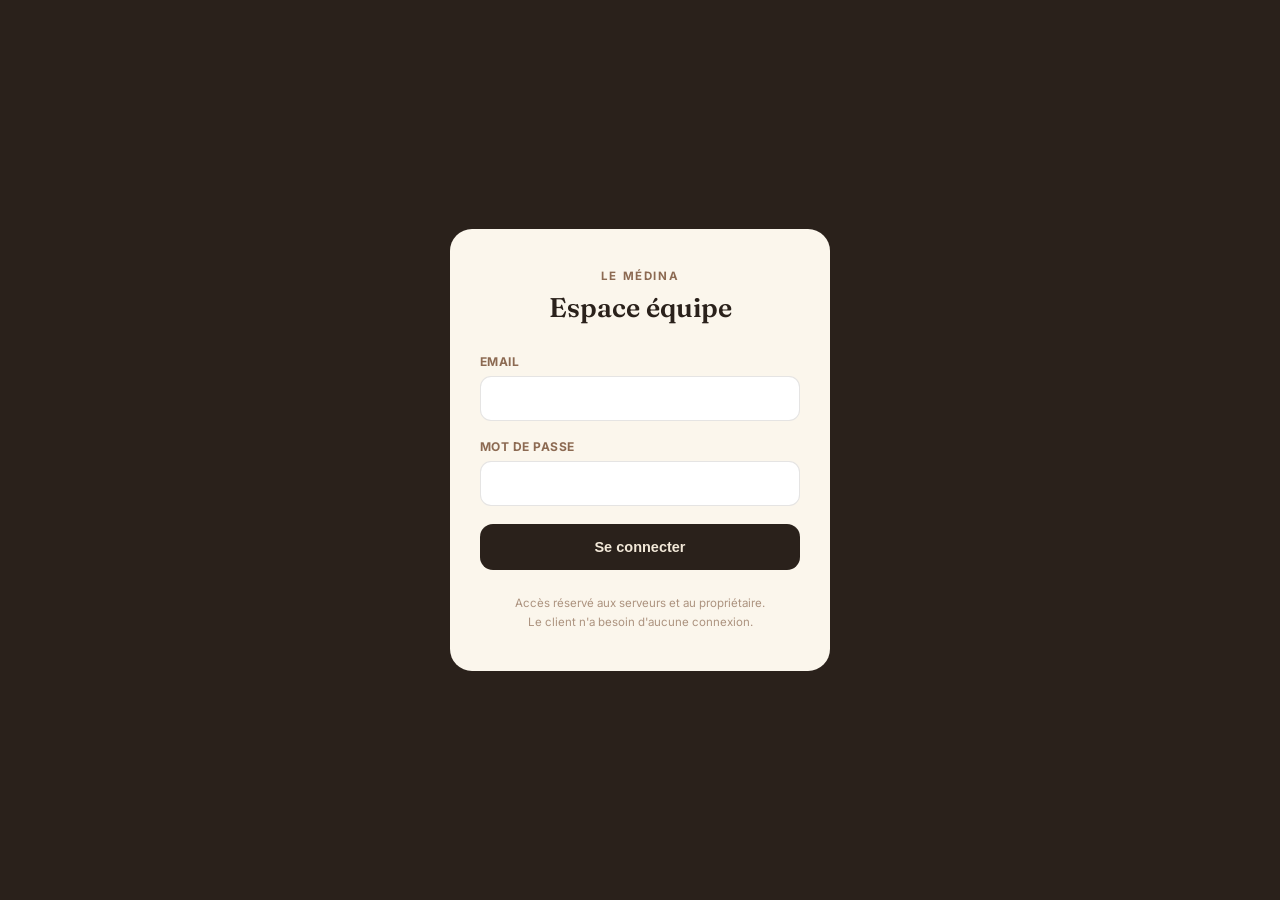
<file: crm-restoqr/public/serveur/index.html>
<!DOCTYPE html>
<html lang="fr">
<head>
<meta charset="UTF-8">
<meta name="viewport" content="width=device-width, initial-scale=1.0, maximum-scale=1.0">
<title>Service — Le Médina</title>
<link rel="preconnect" href="https://fonts.googleapis.com">
<link href="https://fonts.googleapis.com/css2?family=Fraunces:opsz,wght@9..144,500;9..144,600;9..144,700&family=Inter:wght@400;500;600;700;800&display=swap" rel="stylesheet">
<style>
  :root{
    --semolina:#F2E8D8; --paprika:#C1502E; --olive:#5B6B3F; --char:#2A211B; --clay:#8C6A52;
    --line:rgba(42,33,27,0.12); --cream-card:#FBF6EC; --warn:#C18A2E; --danger:#B33A2E;
  }
  *{box-sizing:border-box; margin:0; padding:0;}
  body{ background:#EDE3D1; color:var(--char); font-family:'Inter',sans-serif; -webkit-font-smoothing:antialiased;
    min-height:100vh; padding-bottom:80px; }

  .topbar{ position:sticky; top:0; z-index:40; background:var(--char); color:var(--semolina); padding:14px 18px;
    display:flex; align-items:center; justify-content:space-between; }
  .topbar .who{ display:flex; align-items:center; gap:10px; }
  .avatar{ width:34px; height:34px; border-radius:50%; background:var(--paprika); display:flex; align-items:center;
    justify-content:center; font-weight:700; font-size:13px; }
  .who-text .name{ font-size:13.5px; font-weight:700; }
  .who-text .zone{ font-size:11px; opacity:0.55; }
  .topbar .right{ display:flex; align-items:center; gap:14px; }
  .topbar .stats{ display:flex; gap:16px; }
  .topbar .stat{ text-align:right; }
  .topbar .stat .v{ font-family:'Fraunces',serif; font-size:17px; font-weight:600; }
  .topbar .stat .k{ font-size:9.5px; text-transform:uppercase; letter-spacing:0.06em; opacity:0.5; }
  .conn-indicator{ width:8px; height:8px; border-radius:50%; background:#7FA66B; box-shadow:0 0 0 3px rgba(127,166,107,0.25); }
  .conn-indicator.lost{ background:var(--danger); box-shadow:0 0 0 3px rgba(179,58,46,0.25); animation:blink 1s infinite; }
  @keyframes blink{ 50%{ opacity:0.3; } }
  .logout-btn{ background:rgba(242,232,216,0.1); border:none; color:var(--semolina); font-size:11px; font-weight:700;
    padding:7px 12px; border-radius:8px; cursor:pointer; opacity:0.7; }

  .status-tabs{ display:flex; gap:8px; padding:14px 16px 10px; overflow-x:auto; scrollbar-width:none; }
  .status-tabs::-webkit-scrollbar{ display:none; }
  .stab{ flex:0 0 auto; padding:9px 14px; border-radius:100px; font-size:12.5px; font-weight:700; background:var(--cream-card);
    border:1px solid var(--line); color:var(--char); opacity:0.6; cursor:pointer; display:flex; align-items:center; gap:7px; }
  .stab.active{ opacity:1; background:var(--char); color:var(--semolina); border-color:var(--char); }
  .stab .n{ background:rgba(0,0,0,0.12); border-radius:100px; padding:1px 7px; font-size:11px; }
  .stab.active .n{ background:rgba(242,232,216,0.2); }

  .board{ padding:4px 16px 20px; display:flex; flex-direction:column; gap:12px; }
  .col-head{ display:none; }

  .order-card{ background:var(--cream-card); border-radius:16px; padding:14px 16px; border:1px solid var(--line);
    position:relative; overflow:hidden; }
  .order-card.new{ border-color:var(--paprika); box-shadow:0 0 0 1px var(--paprika), 0 8px 20px rgba(193,80,46,0.15);
    animation:pulse-border 1.8s ease-in-out infinite; }
  @keyframes pulse-border{ 0%,100%{ box-shadow:0 0 0 1px var(--paprika), 0 8px 20px rgba(193,80,46,0.15); }
    50%{ box-shadow:0 0 0 4px rgba(193,80,46,0.25), 0 8px 24px rgba(193,80,46,0.22); } }
  .order-top{ display:flex; align-items:flex-start; justify-content:space-between; margin-bottom:10px; }
  .order-table{ font-family:'Fraunces',serif; font-size:19px; font-weight:700; }
  .order-id{ font-size:11px; color:var(--clay); font-weight:600; margin-top:1px; }
  .order-timer .t{ font-size:13px; font-weight:800; padding:4px 9px; border-radius:8px; background:rgba(91,107,63,0.14); color:var(--olive); }
  .order-timer .t.warn{ background:rgba(193,138,46,0.18); color:var(--warn); }
  .order-timer .t.danger{ background:rgba(179,58,46,0.16); color:var(--danger); }
  .order-items{ margin:10px 0 12px; padding-top:10px; border-top:1px dashed var(--line); }
  .order-item{ display:flex; justify-content:space-between; font-size:13.5px; padding:4px 0; }
  .order-item .q{ font-weight:800; color:var(--paprika); margin-right:8px; }
  .order-note{ font-size:11.5px; color:var(--clay); background:rgba(140,106,82,0.1); padding:5px 9px; border-radius:8px;
    margin-top:6px; display:inline-block; }
  .order-foot{ display:flex; align-items:center; justify-content:space-between; gap:10px; }
  .order-total{ font-family:'Fraunces',serif; font-weight:700; font-size:16px; }
  .order-action{ flex:1; border:none; padding:11px 14px; border-radius:11px; font-size:13px; font-weight:700; cursor:pointer;
    display:flex; align-items:center; justify-content:center; gap:6px; max-width:220px; }
  .order-action.to-prep{ background:var(--char); color:var(--semolina); }
  .order-action.to-ready{ background:var(--warn); color:#fff; }
  .order-action.to-served{ background:var(--olive); color:#fff; }
  .order-action.done{ background:transparent; color:var(--clay); opacity:0.6; cursor:default; }
  .order-action:disabled{ opacity:0.5; cursor:wait; }

  .empty-state{ text-align:center; padding:70px 24px; color:var(--clay); }
  .empty-state .icon{ font-size:32px; display:block; margin-bottom:10px; }

  .bottom-nav{ position:fixed; left:0; right:0; bottom:0; z-index:40; background:var(--char); display:flex;
    padding:10px 10px calc(10px + env(safe-area-inset-bottom)); gap:6px; }
  .bnav-item{ flex:1; text-align:center; padding:8px 4px; border-radius:12px; color:var(--semolina); opacity:0.5;
    font-size:10.5px; font-weight:700; }
  .bnav-item.active{ opacity:1; background:rgba(242,232,216,0.1); }
  .bnav-item .ic{ font-size:17px; display:block; margin-bottom:2px; }

  @media (min-width: 760px){
    body{ padding-bottom:0; }
    .status-tabs{ display:none; }
    .bottom-nav{ display:none; }
    .board{ display:grid; grid-template-columns:repeat(3, 1fr); gap:18px; padding:18px 24px 30px; align-items:start; }
    .col-head{ display:flex; align-items:center; justify-content:space-between; margin-bottom:10px; padding:0 4px; }
    .col-head h3{ font-family:'Fraunces',serif; font-size:16px; font-weight:600; }
    .col-head .n{ font-size:11.5px; font-weight:700; color:var(--clay); background:rgba(140,106,82,0.12); padding:2px 9px; border-radius:100px; }
    .col{ display:flex; flex-direction:column; gap:12px; }
    .topbar{ padding:16px 28px; }
  }
</style>
</head>
<body>

  <div class="topbar">
    <div class="who">
      <div class="avatar" id="avatarInit">--</div>
      <div class="who-text">
        <div class="name" id="userName">—</div>
        <div class="zone" id="userZone">—</div>
      </div>
    </div>
    <div class="right">
      <div class="stats">
        <div class="stat"><div class="v" id="statActive">0</div><div class="k">Actives</div></div>
        <div class="stat"><div class="v" id="statServed">0</div><div class="k">Servies</div></div>
      </div>
      <span class="conn-indicator" id="connIndicator" title="État de la connexion"></span>
      <button class="logout-btn" id="logoutBtn">Quitter</button>
    </div>
  </div>

  <div class="status-tabs" id="statusTabs">
    <button class="stab active" data-status="all">Toutes <span class="n" id="cAll">0</span></button>
    <button class="stab" data-status="nouvelle">🔴 Nouvelles <span class="n" id="cNouvelle">0</span></button>
    <button class="stab" data-status="en_cours">En préparation <span class="n" id="cEnCours">0</span></button>
    <button class="stab" data-status="prete">Prêtes <span class="n" id="cPrete">0</span></button>
  </div>

  <div class="board" id="board">
    <div class="empty-state"><span class="icon">⏳</span><p>Chargement des commandes…</p></div>
  </div>

  <div class="bottom-nav">
    <div class="bnav-item active"><span class="ic">📋</span>Commandes</div>
    <div class="bnav-item"><span class="ic">🍽️</span>Mes tables</div>
    <div class="bnav-item"><span class="ic">🔔</span>Notifs</div>
  </div>
  <div id="toast" style="position:fixed;bottom:90px;left:50%;transform:translateX(-50%) translateY(20px);background:var(--danger);color:#fff;padding:10px 18px;border-radius:10px;font-size:13px;font-weight:700;opacity:0;transition:.3s;z-index:999;white-space:nowrap;"></div>

<script>
const API_BASE = '/api';
const POLL_INTERVAL_MS = 4000;
function esc(s){const d=document.createElement('div');d.textContent=String(s??'');return d.innerHTML;}
function showToast(msg, duration=3000){
  const t=document.getElementById('toast');
  t.textContent=msg; t.style.opacity='1'; t.style.transform='translateX(-50%) translateY(0)';
  setTimeout(()=>{ t.style.opacity='0'; t.style.transform='translateX(-50%) translateY(20px)'; }, duration);
}

// ---------- AUTH GUARD ----------
const TOKEN = localStorage.getItem('qrmenu_token');
const USER = JSON.parse(localStorage.getItem('qrmenu_user') || 'null');
if(!TOKEN || !USER || USER.role !== 'serveur'){
  window.location.href = '../login.html';
}

document.getElementById('userName').textContent = USER.nom;
document.getElementById('userZone').textContent = USER.zone_nom || 'Toutes les zones';
document.getElementById('avatarInit').textContent = USER.nom.split(' ').map(w => w[0]).slice(0,2).join('').toUpperCase();

document.getElementById('logoutBtn').addEventListener('click', async () => {
  await fetch(`${API_BASE}/logout.php`, { method:'POST', headers:{ 'Authorization':'Bearer '+TOKEN } }).catch(()=>{});
  localStorage.removeItem('qrmenu_token');
  localStorage.removeItem('qrmenu_user');
  window.location.href = '../login.html';
});

// ---------- ÉTAT ----------
let orders = [];
let activeFilter = 'all';
let knownOrderIds = new Set();
let isFirstLoad = true;
let consecutiveFailures = 0;

const isTablet = () => window.innerWidth >= 760;

const STATUS_FLOW = {
  nouvelle: { next:'en_cours', label:'Prendre en charge', cls:'to-prep' },
  en_cours: { next:'prete',    label:'Marquer prête',     cls:'to-ready' },
  prete:    { next:'servie',   label:'Marquer servie',    cls:'to-served' },
  servie:   { next:null,       label:'Servie ✓',          cls:'done' },
};
const STATUS_LABEL = { nouvelle:'Nouvelles commandes', en_cours:'En préparation', prete:'Prêtes à servir' };

function fmt(n){ return n.toFixed(3).replace('.', ',') + ' DT'; }
function timeAgo(iso){
  const mins = Math.floor((Date.now() - new Date(iso).getTime()) / 60000);
  return mins <= 0 ? "à l'instant" : mins + ' min';
}
function timerClass(iso, statut){
  if(statut === 'servie') return '';
  const mins = (Date.now() - new Date(iso).getTime()) / 60000;
  if(mins >= 15) return 'danger';
  if(mins >= 8) return 'warn';
  return '';
}

// ---------- NOTIFICATIONS (son + vibration + badge) ----------
let audioCtx = null;
function playNotificationSound(){
  try{
    if(!audioCtx) audioCtx = new (window.AudioContext || window.webkitAudioContext)();
    // Deux bips courts, plus distinctif qu'un simple beep
    [0, 0.18].forEach(delay => {
      const osc = audioCtx.createOscillator();
      const gain = audioCtx.createGain();
      osc.connect(gain); gain.connect(audioCtx.destination);
      osc.frequency.value = 880;
      gain.gain.setValueAtTime(0.001, audioCtx.currentTime + delay);
      gain.gain.exponentialRampToValueAtTime(0.3, audioCtx.currentTime + delay + 0.02);
      gain.gain.exponentialRampToValueAtTime(0.001, audioCtx.currentTime + delay + 0.15);
      osc.start(audioCtx.currentTime + delay);
      osc.stop(audioCtx.currentTime + delay + 0.16);
    });
  }catch(e){ /* AudioContext peut être bloqué avant interaction utilisateur — non bloquant */ }
}
function vibrate(){
  if(navigator.vibrate) navigator.vibrate([200, 80, 200]);
}
function flashTitle(newCount){
  if(newCount > 0){
    document.title = `(${newCount}) Nouvelle commande !`;
  } else {
    document.title = 'Service — Le Médina';
  }
}
function notifyNewOrders(count){
  playNotificationSound();
  vibrate();
  flashTitle(count);
}

// ---------- POLLING ----------
async function fetchOrders(){
  try{
    const res = await fetch(`${API_BASE}/commandes_list.php`, {
      headers: { 'Authorization': 'Bearer ' + TOKEN },
    });

    if(res.status === 401){
      localStorage.removeItem('qrmenu_token');
      localStorage.removeItem('qrmenu_user');
      window.location.href = '../login.html';
      return;
    }

    const data = await res.json();
    if(!data.success) throw new Error(data.error || 'Erreur API');

    consecutiveFailures = 0;
    document.getElementById('connIndicator').classList.remove('lost');

    const newOrders = data.commandes;

    if(!isFirstLoad){
      const newIds = newOrders.map(o => o.id).filter(id => !knownOrderIds.has(id));
      if(newIds.length > 0){
        notifyNewOrders(newIds.length);
      }
    }
    knownOrderIds = new Set(newOrders.map(o => o.id));
    isFirstLoad = false;

    orders = newOrders;
    render();

  }catch(e){
    consecutiveFailures++;
    if(consecutiveFailures >= 2){
      document.getElementById('connIndicator').classList.add('lost');
    }
  }
}

function startPolling(){
  fetchOrders();
  setInterval(fetchOrders, POLL_INTERVAL_MS);
  // Re-synchronise immédiatement quand l'onglet redevient actif (utile si le téléphone s'est mis en veille)
  document.addEventListener('visibilitychange', () => {
    if(!document.hidden) fetchOrders();
  });
}

// ---------- ACTIONS ----------
async function advanceOrder(id, btnEl){
  const order = orders.find(o => o.id === id);
  if(!order) return;
  const flow = STATUS_FLOW[order.statut];
  if(!flow.next) return;

  btnEl.disabled = true;
  btnEl.textContent = '...';

  try{
    const res = await fetch(`${API_BASE}/commande_update_statut.php`, {
      method: 'POST',
      headers: { 'Authorization':'Bearer '+TOKEN, 'Content-Type':'application/json' },
      body: JSON.stringify({ commande_id: id, statut: flow.next }),
    });
    const data = await res.json();
    if(!data.success){
      showToast(data.error || 'Action impossible.');
      btnEl.disabled = false;
      btnEl.textContent = flow.label;
      return;
    }
    // Mise à jour optimiste locale, confirmée par le prochain polling
    order.statut = flow.next;
    render();
  }catch(e){
    showToast('Connexion impossible. Réessayez.');
    btnEl.disabled = false;
    btnEl.textContent = flow.label;
  }
}

// ---------- RENDU ----------
function orderCardHTML(o){
  const flow = STATUS_FLOW[o.statut];
  const tCls = timerClass(o.created_at, o.statut);
  return `
    <div class="order-card ${o.statut === 'nouvelle' ? 'new' : ''}" data-id="${o.id}">
      <div class="order-top">
        <div>
          <div class="order-table">Table ${esc(o.table)}</div>
          <div class="order-id">#${esc(o.code)}</div>
          ${o.zone ? `<div class="order-id">${esc(o.zone)}</div>` : ''}
        </div>
        <div class="order-timer"><div class="t ${tCls}">${timeAgo(o.created_at)}</div></div>
      </div>
      <div class="order-items">
        ${o.items.map(it => `<div class="order-item"><span><span class="q">${esc(it.quantite)}×</span>${esc(it.nom)}</span></div>${it.note ? `<div class="order-note">📝 ${esc(it.note)}</div>` : ''}`).join('')}
        ${o.note ? `<div class="order-note">🗒️ ${esc(o.note)}</div>` : ''}
      </div>
      <div class="order-foot">
        <div class="order-total">${fmt(o.total)}</div>
        ${flow.next
          ? `<button class="order-action ${flow.cls}" data-next="${flow.next}" data-id="${o.id}">${flow.label}</button>`
          : `<button class="order-action done" disabled>${flow.label}</button>`}
      </div>
    </div>`;
}

function emptyHTML(){
  return `<div class="empty-state"><span class="icon">✅</span><p>Aucune commande ici pour le moment.</p></div>`;
}

function render(){
  const board = document.getElementById('board');
  const counts = { all:orders.length, nouvelle:0, en_cours:0, prete:0, servie:0 };
  orders.forEach(o => counts[o.statut]++);

  document.getElementById('cAll').textContent = counts.all;
  document.getElementById('cNouvelle').textContent = counts.nouvelle;
  document.getElementById('cEnCours').textContent = counts.en_cours;
  document.getElementById('cPrete').textContent = counts.prete;
  document.getElementById('statActive').textContent = counts.nouvelle + counts.en_cours + counts.prete;
  document.getElementById('statServed').textContent = counts.servie;

  if(isTablet()){
    const cols = ['nouvelle', 'en_cours', 'prete'];
    board.innerHTML = cols.map(status => `
      <div class="col">
        <div class="col-head"><h3>${STATUS_LABEL[status]}</h3><span class="n">${counts[status]}</span></div>
        ${orders.filter(o => o.statut === status).map(orderCardHTML).join('') || emptyHTML()}
      </div>`).join('');
  } else {
    let list = activeFilter === 'all' ? orders.filter(o => o.statut !== 'servie') : orders.filter(o => o.statut === activeFilter);
    const statusOrder = { nouvelle:0, en_cours:1, prete:2, servie:3 };
    list = list.sort((a,b) => statusOrder[a.statut] - statusOrder[b.statut] || new Date(a.created_at) - new Date(b.created_at));
    board.innerHTML = list.length ? list.map(orderCardHTML).join('') : emptyHTML();
  }

  board.querySelectorAll('[data-next]').forEach(btn => {
    btn.addEventListener('click', () => advanceOrder(Number(btn.dataset.id), btn));
  });
}

document.getElementById('statusTabs').addEventListener('click', (e) => {
  const tab = e.target.closest('.stab');
  if(!tab) return;
  document.querySelectorAll('.stab').forEach(t => t.classList.remove('active'));
  tab.classList.add('active');
  activeFilter = tab.dataset.status;
  render();
});

window.addEventListener('resize', render);

// Premier clic/touch de la page : débloque l'AudioContext (politique navigateur)
document.addEventListener('click', () => {
  if(audioCtx && audioCtx.state === 'suspended') audioCtx.resume();
}, { once:true });

startPolling();
</script>
</body>
</html>
</file>
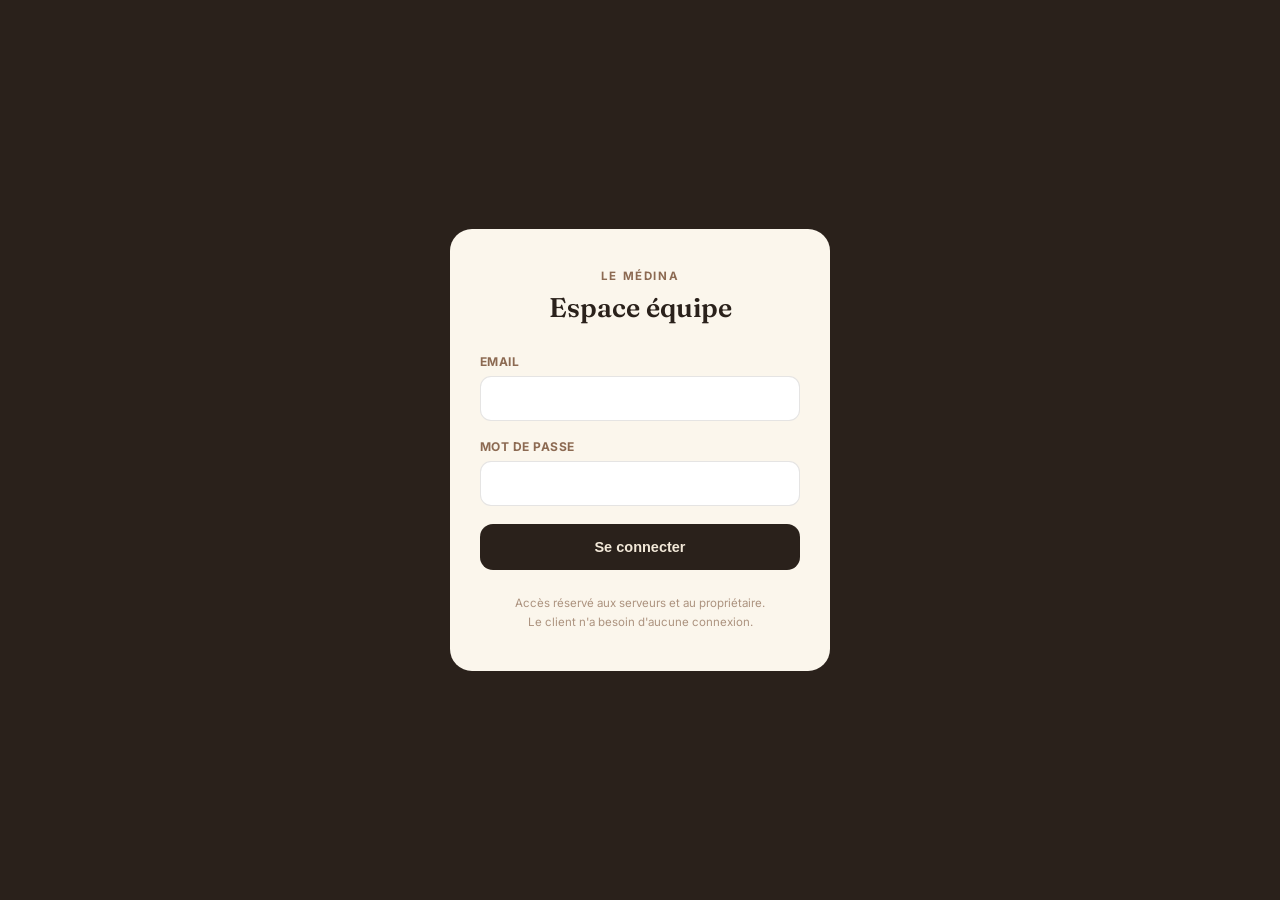
<file: crm-restoqr/public/login.html>
<!DOCTYPE html>
<html lang="fr">
<head>
<meta charset="UTF-8">
<meta name="viewport" content="width=device-width, initial-scale=1.0">
<title>Connexion — Le Médina</title>
<link rel="preconnect" href="https://fonts.googleapis.com">
<link href="https://fonts.googleapis.com/css2?family=Fraunces:opsz,wght@9..144,500;9..144,600&family=Inter:wght@400;500;600;700&display=swap" rel="stylesheet">
<style>
  :root{ --semolina:#F2E8D8; --paprika:#C1502E; --char:#2A211B; --clay:#8C6A52; --line:rgba(42,33,27,0.12); --cream-card:#FBF6EC; }
  *{box-sizing:border-box; margin:0; padding:0;}
  body{ background:var(--char); min-height:100vh; display:flex; align-items:center; justify-content:center;
    font-family:'Inter',sans-serif; padding:24px; }
  .card{ background:var(--cream-card); border-radius:22px; padding:40px 30px; width:100%; max-width:380px; }
  .eyebrow{ font-size:11.5px; text-transform:uppercase; letter-spacing:0.14em; color:var(--clay); font-weight:700; margin-bottom:8px; text-align:center; }
  h1{ font-family:'Fraunces',serif; font-size:27px; font-weight:600; text-align:center; margin-bottom:30px; color:var(--char); }
  label{ font-size:12px; font-weight:700; color:var(--clay); text-transform:uppercase; letter-spacing:0.04em; display:block; margin-bottom:7px; }
  .field{ margin-bottom:18px; }
  input{ width:100%; padding:13px 14px; border-radius:11px; border:1px solid var(--line); background:#fff;
    font-family:'Inter',sans-serif; font-size:14.5px; color:var(--char); }
  input:focus{ outline:none; border-color:var(--paprika); }
  button{ width:100%; background:var(--char); color:var(--semolina); border:none; padding:15px; border-radius:13px;
    font-size:14.5px; font-weight:700; cursor:pointer; margin-top:8px; display:flex; align-items:center; justify-content:center; gap:8px; }
  button:disabled{ opacity:0.5; }
  .spin{ width:15px; height:15px; border:2px solid rgba(242,232,216,0.3); border-top-color:var(--semolina); border-radius:50%; animation:spin 0.7s linear infinite; }
  @keyframes spin{ to{ transform:rotate(360deg); } }
  .err{ color:var(--paprika); font-size:12.5px; font-weight:600; text-align:center; margin-top:14px; display:none; }
  .hint{ text-align:center; margin-top:24px; font-size:11.5px; color:var(--clay); opacity:0.7; line-height:1.6; }
</style>
</head>
<body>
  <div class="card">
    <div class="eyebrow">Le Médina</div>
    <h1>Espace équipe</h1>
    <form id="loginForm">
      <div class="field">
        <label>Email</label>
        <input type="email" id="email" autocomplete="username" required>
      </div>
      <div class="field">
        <label>Mot de passe</label>
        <input type="password" id="password" autocomplete="current-password" required>
      </div>
      <button type="submit" id="loginBtn">Se connecter</button>
      <div class="err" id="errMsg"></div>
    </form>
    <div class="hint">Accès réservé aux serveurs et au propriétaire.<br>Le client n'a besoin d'aucune connexion.</div>
  </div>

<script>
const API_BASE = '/api';

document.getElementById('loginForm').addEventListener('submit', async (e) => {
  e.preventDefault();
  const btn = document.getElementById('loginBtn');
  const err = document.getElementById('errMsg');
  err.style.display = 'none';
  btn.disabled = true;
  btn.innerHTML = '<span class="spin"></span> Connexion…';

  try{
    const res = await fetch(`${API_BASE}/login.php`, {
      method: 'POST',
      headers: { 'Content-Type': 'application/json' },
      body: JSON.stringify({
        email: document.getElementById('email').value.trim(),
        password: document.getElementById('password').value,
      }),
    });
    const data = await res.json();

    if(!data.success){
      err.textContent = data.error || 'Connexion impossible.';
      err.style.display = 'block';
      btn.disabled = false;
      btn.innerHTML = 'Se connecter';
      return;
    }

    localStorage.setItem('qrmenu_token', data.token);
    localStorage.setItem('qrmenu_user', JSON.stringify(data.user));

    // Redirige selon le rôle
    if(data.user.role === 'proprietaire'){
      window.location.href = '/public/proprietaire/index.html';
    } else {
      window.location.href = '/public/serveur/index.html';
    }
  }catch(e){
    err.textContent = 'Connexion au serveur impossible.';
    err.style.display = 'block';
    btn.disabled = false;
    btn.innerHTML = 'Se connecter';
  }
});

// Si déjà connecté, redirige automatiquement
(function(){
  const token = localStorage.getItem('qrmenu_token');
  const user = JSON.parse(localStorage.getItem('qrmenu_user') || 'null');
  if(token && user){
    window.location.href = user.role === 'proprietaire' ? '/public/proprietaire/index.html' : '/public/serveur/index.html';
  }
})();
</script>
</body>
</html>
</file>
